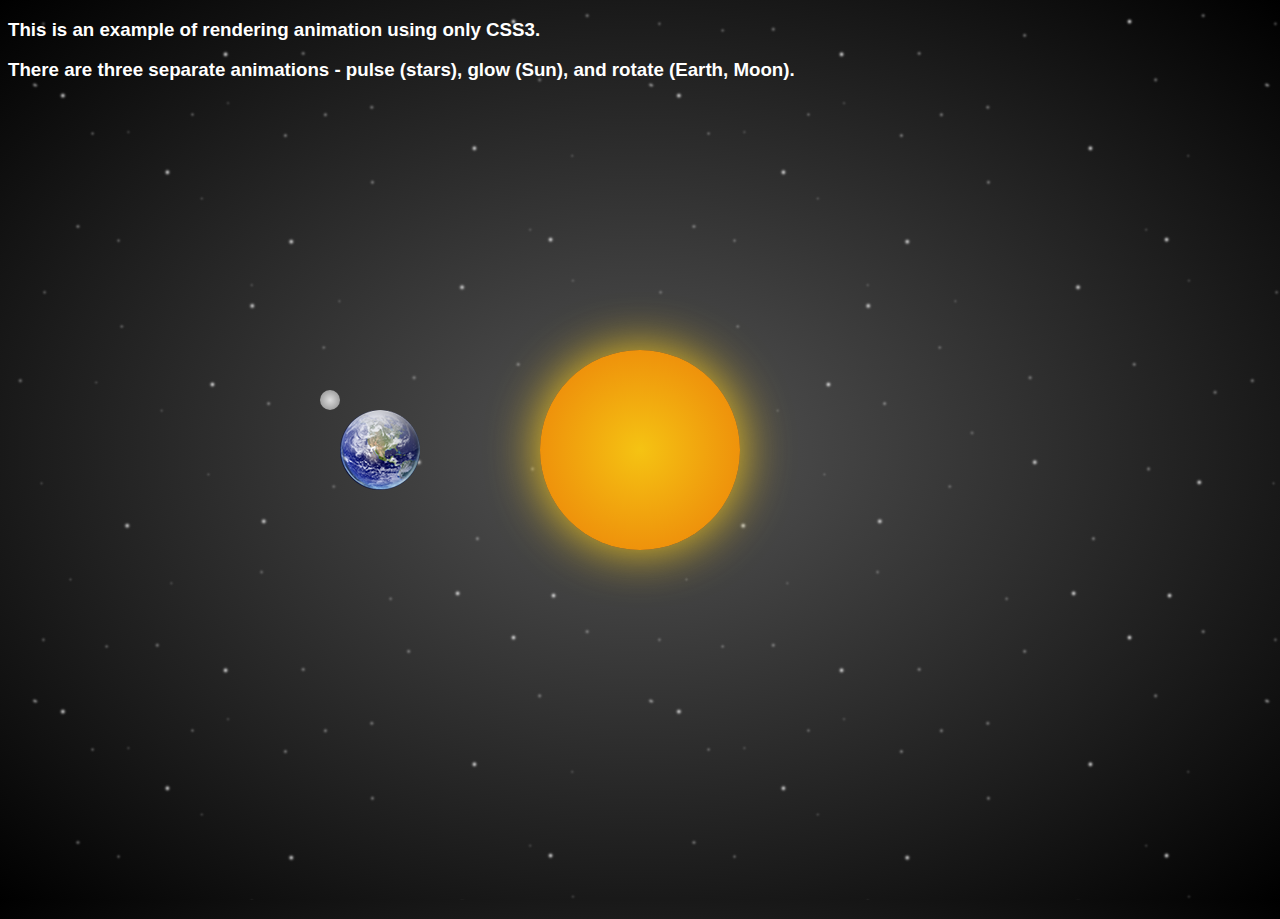
<file: css-orbit-animation/index.html>
<!DOCTYPE html>
<html>

    <head>
    
        <title>Orbit Animation Example</title>
        
        <!-- Normalize is not necessary for this example, but it's -->
        <!-- good practice to include it. -->
        <link rel="stylesheet" type="text/css" href="normalize.css">
        
        <!-- Custom CSS -->
        <link rel="stylesheet" type="text/css" href="style.css">
        
        <!--[if IE]>
        <script src="shiv/html5shiv.js"></script>
        <![endif]-->
        
        <meta charset="UTF-8">
        <meta name="description" content="An example of animations using CSS3.">
        <meta name="author" content="Adam Elders">
    
    </head>
    
    <body id="universe">
        
        <h3>This is an example of rendering animation using only CSS3.</h3>
        <h3>There are three separate animations - pulse (stars), glow (Sun), and rotate (Earth, Moon).</h3>
    
        <div id="stars"></div>
        
        <div id="sun"></div>
        
        <div id="earth-orbit">
            
            <img src="images/earth.png" alt="Earth" id="earth">
            
            <div id="moon-orbit">
                
                <div id="moon"></div>
                
            </div>
            
        </div>
    
    </body>

</html>
</file>
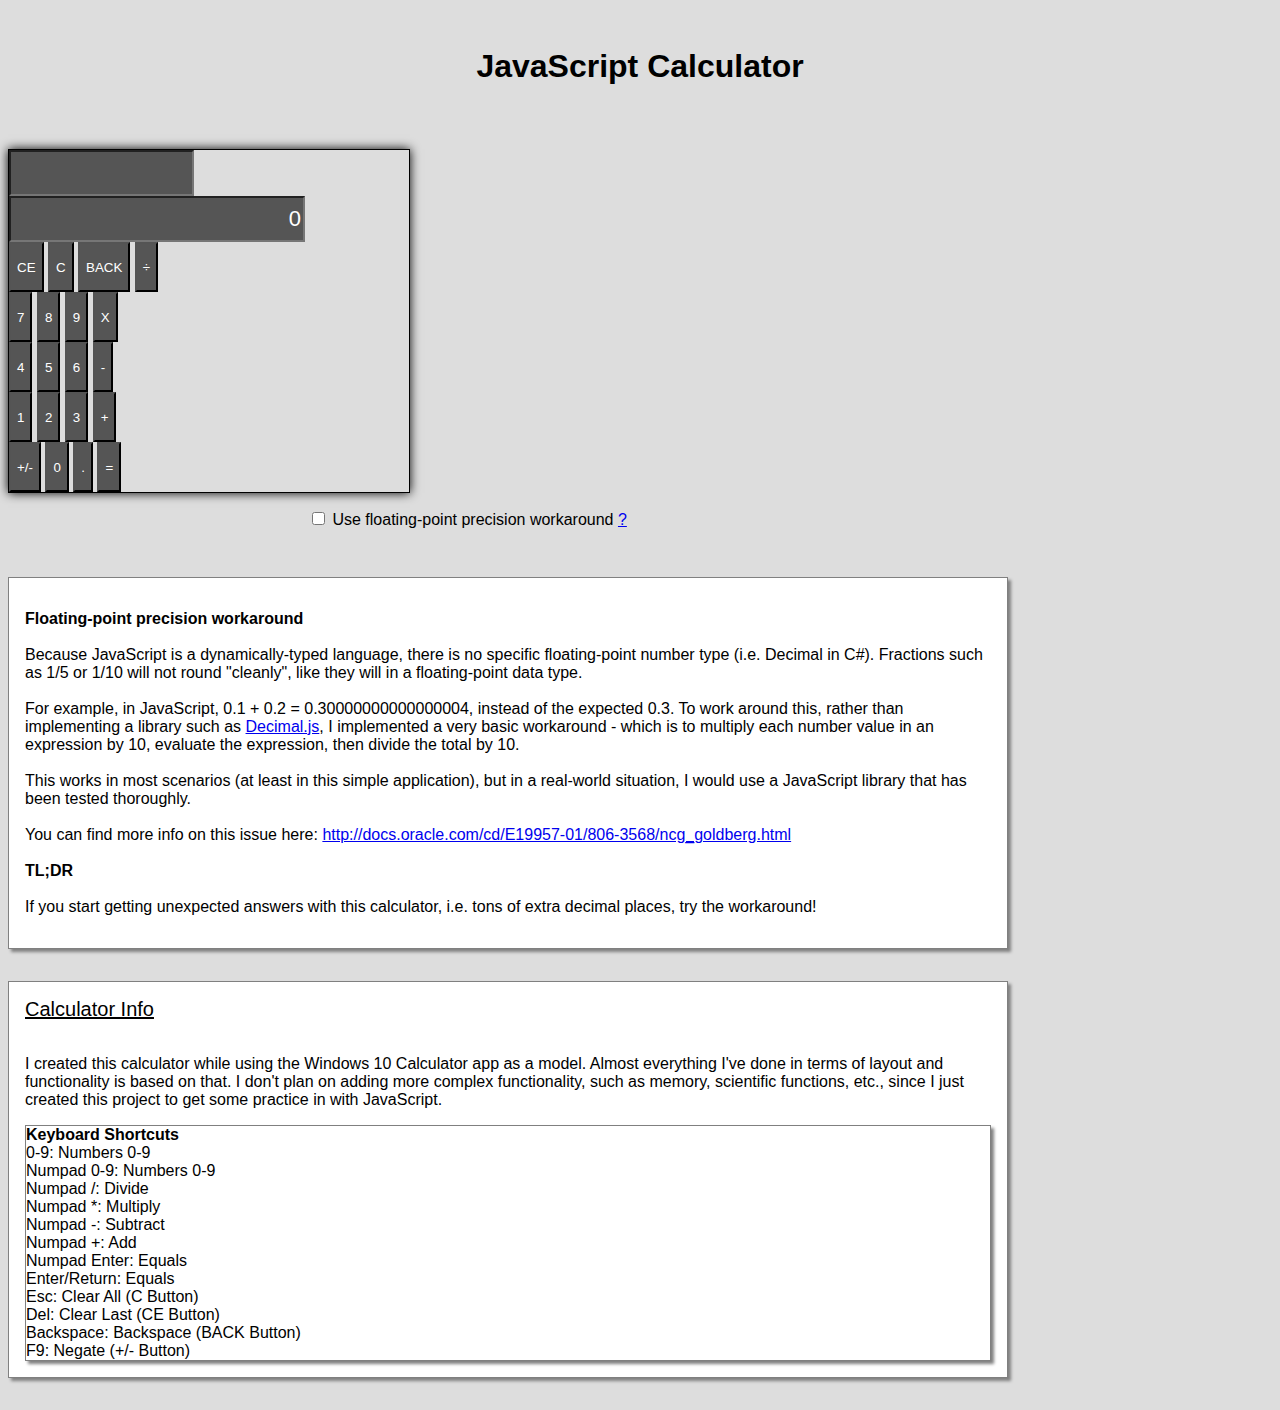
<file: javascript-calculator/index.html>
<!doctype html>
<html lang="en">
  <head>
    <!-- Required meta tags -->
    <meta charset="utf-8">
    <meta name="viewport" content="width=device-width, initial-scale=1, shrink-to-fit=no">

    <!-- Bootstrap CSS -->
    <link rel="stylesheet" href="https://maxcdn.bootstrapcdn.com/bootstrap/4.0.0-beta.3/css/bootstrap.min.css" integrity="sha384-Zug+QiDoJOrZ5t4lssLdxGhVrurbmBWopoEl+M6BdEfwnCJZtKxi1KgxUyJq13dy" crossorigin="anonymous">
    
    <!-- Custom CSS -->
    <link rel="stylesheet" href="css/style.css">

    <title>JavaScript Calculator</title>
  </head>
  <body>
    
    <h1>JavaScript Calculator</h1>
    
    <div class="container calcContainer">
      <div class="row">
        <input type="text" class="col-12" id="expressionText" readonly>
      </div>

      <div class="row">
        <input type="text" class="col-12" id="inputOutputText" value="0" readonly>
      </div>

      <div class="row">
        <input type="button" class="col-3 button" id="clearLastButton" value="CE">
        <input type="button" class="col-3 button" id="clearAllButton" value="C">
        <input type="button" class="col-3 button" id="backspaceButton" value="BACK">
        <input type="button" class="col-3 button" id="divideButton" value="&#247;">
      </div>

      <div class="row">
        <input type="button" class="col-3 button" id="sevenButton" value="7">
        <input type="button" class="col-3 button" id="eightButton" value="8">
        <input type="button" class="col-3 button" id="nineButton" value="9">
        <input type="button" class="col-3 button" id="multiplyButton" value="X">
      </div>
      
      <div class="row">
        <input type="button" class="col-3 button" id="fourButton" value="4">
        <input type="button" class="col-3 button" id="fiveButton" value="5">
        <input type="button" class="col-3 button" id="sixButton" value="6">
        <input type="button" class="col-3 button" id="subtractButton" value="-">
      </div>
      
      <div class="row">
        <input type="button" class="col-3 button" id="oneButton" value="1">
        <input type="button" class="col-3 button" id="twoButton" value="2">
        <input type="button" class="col-3 button" id="threeButton" value="3">
        <input type="button" class="col-3 button" id="addButton" value="+">
      </div>
      
      <div class="row">
        <input type="button" class="col-3 button" id="negateButton" value="+/-">
        <input type="button" class="col-3 button" id="zeroButton" value="0">
        <input type="button" class="col-3 button" id="decimalButton" value=".">
        <input type="button" class="col-3 button" id="equalsButton" value="=">
      </div>
    </div>
    
    <div class="container info">
      <div class="row form-check infoCheck">
        <input type="checkbox" class="col-1 form-check-input" name="workaround" id="workaround">
        <label class="col-10 form-check-label" for="workaround">Use floating-point precision workaround</label>
        
        <a class="col-1 float-right" data-toggle="collapse" href="#workaroundInfo">?</a>
      </div>
      
      <div class="row collapse" id="workaroundInfo">
        <p>
          <strong>Floating-point precision workaround</strong>
          <br><br>
          Because JavaScript is a dynamically-typed language, there is no specific
          floating-point number type (i.e. Decimal in C#). Fractions such as 1/5 or 1/10
          will not round "cleanly", like they will in a floating-point data type.
          <br><br>
          For example, in JavaScript, 0.1 + 0.2 = 0.30000000000000004, instead of the
          expected 0.3. To work around this, rather than implementing a library such as
          <a href="http://mikemcl.github.io/decimal.js/" target="_blank">Decimal.js</a>, I implemented
          a very basic workaround - which is to multiply each number value in an
          expression by 10, evaluate the expression, then divide the total by 10.
          <br><br>
          This works in most scenarios (at least in this simple application), but in a
          real-world situation, I would use a JavaScript library that has been tested thoroughly.
          <br><br>
          You can find more info on this issue here: <a href="http://docs.oracle.com/cd/E19957-01/806-3568/ncg_goldberg.html" target="_blank">http://docs.oracle.com/cd/E19957-01/806-3568/ncg_goldberg.html</a>
          <br><br>
          <strong>TL;DR</strong>
          <br><br>
          If you start getting unexpected answers with this calculator, i.e. tons of
          extra decimal places, try the workaround!
        </p>
      </div>
      
      <div class="row infoLegend">
        <span class="col-12 infoTitle">
          Calculator Info
        </span>
        <br><br>
        
        <p>
          I created this calculator while using the Windows 10 Calculator app as a model.
          Almost everything I've done in terms of layout and functionality is based on that.
          I don't plan on adding more complex functionality, such as memory, scientific functions,
          etc., since I just created this project to get some practice in with JavaScript.
        </p>
        <p class="col-5 shortcuts">
          <strong>Keyboard Shortcuts</strong>
          <br>
          0-9: <span class="float-right">Numbers 0-9</span><br>
          Numpad 0-9: <span class="float-right">Numbers 0-9</span><br>
          Numpad /: <span class="float-right">Divide</span><br>
          Numpad *: <span class="float-right">Multiply</span><br>
          Numpad -: <span class="float-right">Subtract</span><br>
          Numpad +: <span class="float-right">Add</span><br>
          Numpad Enter: <span class="float-right">Equals</span><br>
          Enter/Return: <span class="float-right">Equals</span><br>
          Esc: <span class="float-right">Clear All (C Button)</span><br>
          Del: <span class="float-right">Clear Last (CE Button)</span><br>
          Backspace: <span class="float-right">Backspace (BACK Button)</span><br>
          F9: <span class="float-right">Negate (+/- Button)</span><br>
        </p>
      </div>
    </div>

    <!-- Optional JavaScript -->
    <!-- jQuery first, then Popper.js, then Bootstrap JS -->
    <script src="https://code.jquery.com/jquery-3.2.1.slim.min.js" integrity="sha384-KJ3o2DKtIkvYIK3UENzmM7KCkRr/rE9/Qpg6aAZGJwFDMVNA/GpGFF93hXpG5KkN" crossorigin="anonymous"></script>
    <script src="https://cdnjs.cloudflare.com/ajax/libs/popper.js/1.12.9/umd/popper.min.js" integrity="sha384-ApNbgh9B+Y1QKtv3Rn7W3mgPxhU9K/ScQsAP7hUibX39j7fakFPskvXusvfa0b4Q" crossorigin="anonymous"></script>
    <script src="https://maxcdn.bootstrapcdn.com/bootstrap/4.0.0-beta.3/js/bootstrap.min.js" integrity="sha384-a5N7Y/aK3qNeh15eJKGWxsqtnX/wWdSZSKp+81YjTmS15nvnvxKHuzaWwXHDli+4" crossorigin="anonymous"></script>
    
    <!-- Custom JS -->
    <script src="js/calculator.js"></script>
  </body>
</html>
</file>
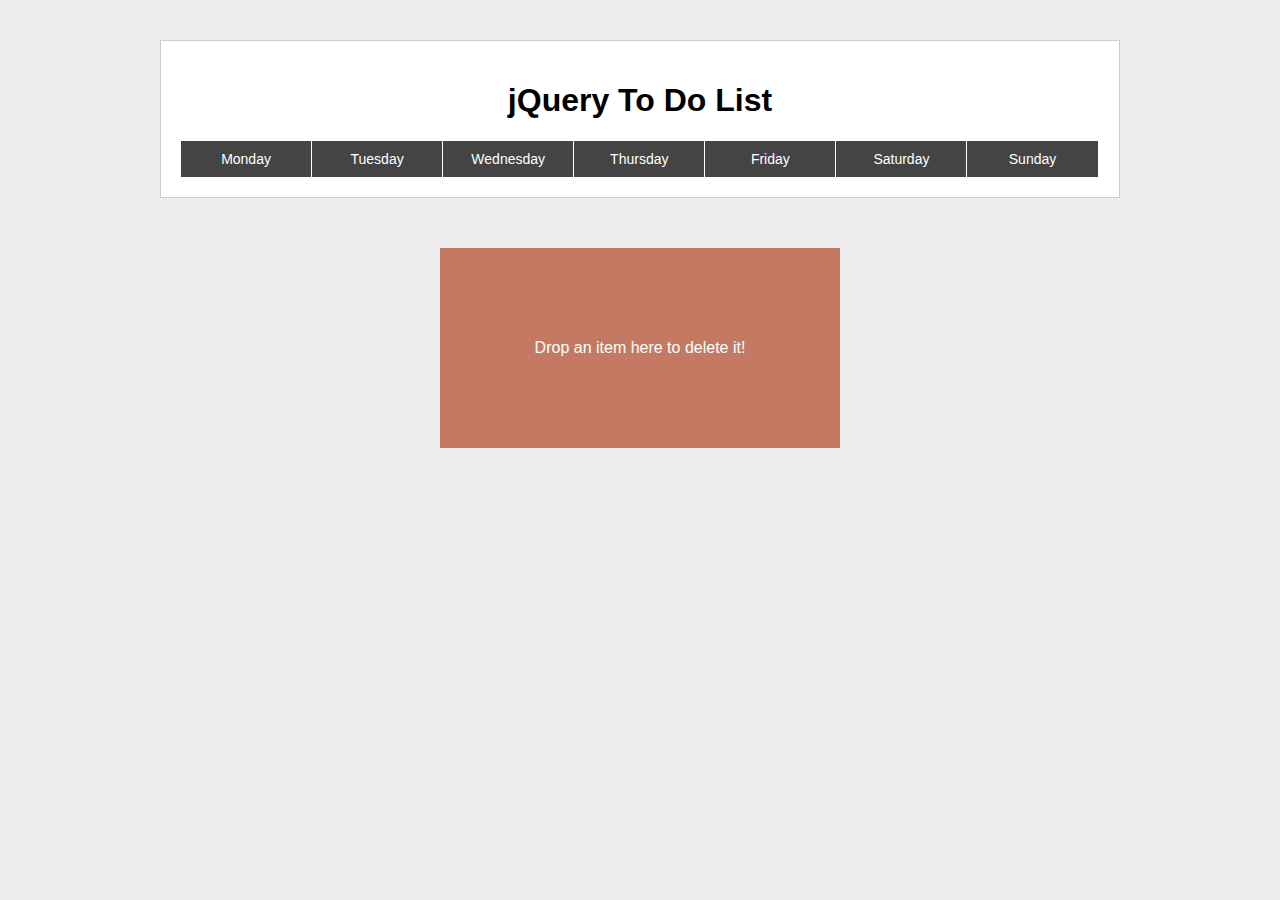
<file: jquery-todo-list/index.html>
<!doctype html>
<html lang="en">

  <head>
    
    <meta charset="utf-8">
    <meta name="description" content="An example web application utilizing jQuery to manage a daily to-do list.">
    <meta name="author" content="Adam Elders">
    
    <title>jQuery To Do List</title>
    
    <!-- Normalize CSS, Custom CSS -->
    <link href="css/normalize.css" rel="stylesheet">
    <link href="css/styles.css" rel="stylesheet">
    
    <!-- jQuery UI CSS -->
    <link href="js/jquery-ui-1.12.1/jquery-ui.min.css" rel="stylesheet">    
  </head>
    
  <body>
    
    <div class="container" id="todoListWrapper">
      <h1>jQuery To Do List</h1>
      
      <div id="todoList">
        
        <ul>
          <li class="listTitle">Monday</li>
          <li class="addItem"><input type="text" placeholder="add new item..."></li>
        </ul>
        <ul>
          <li class="listTitle">Tuesday</li>
          <li class="addItem"><input type="text" placeholder="add new item..."></li>
        </ul>
        <ul>
          <li class="listTitle">Wednesday</li>
          <li class="addItem"><input type="text" placeholder="add new item..."></li>
        </ul>
        <ul>
          <li class="listTitle">Thursday</li>
          <li class="addItem"><input type="text" placeholder="add new item..."></li>
        </ul>
        <ul>
          <li class="listTitle">Friday</li>
          <li class="addItem"><input type="text" placeholder="add new item..."></li>
        </ul>
        <ul>
          <li class="listTitle">Saturday</li>
          <li class="addItem"><input type="text" placeholder="add new item..."></li>
        </ul>
        <ul>
          <li class="listTitle">Sunday</li>
          <li class="addItem"><input type="text" placeholder="add new item..."></li>
        </ul>
        
      </div>
      
    </div>
    
    <div id="trash">Drop an item here to delete it!</div>
    
    <!-- jQuery CDN -->
    <script src="//code.jquery.com/jquery-3.2.1.min.js"></script>
    
    <!-- Fall back to local jQuery if CDN fails to load -->
    <script>window.jQuery || document.write('<script src="js/jquery-3.2.1.js"><\/script>');</script>
    
    <!-- jQuery UI -->
    <script src="js/jquery-ui-1.12.1/jquery-ui.min.js"></script>
    
    <!-- Custom JS -->
    <script src="js/script.js"></script>
  </body>
  
</html>
</file>
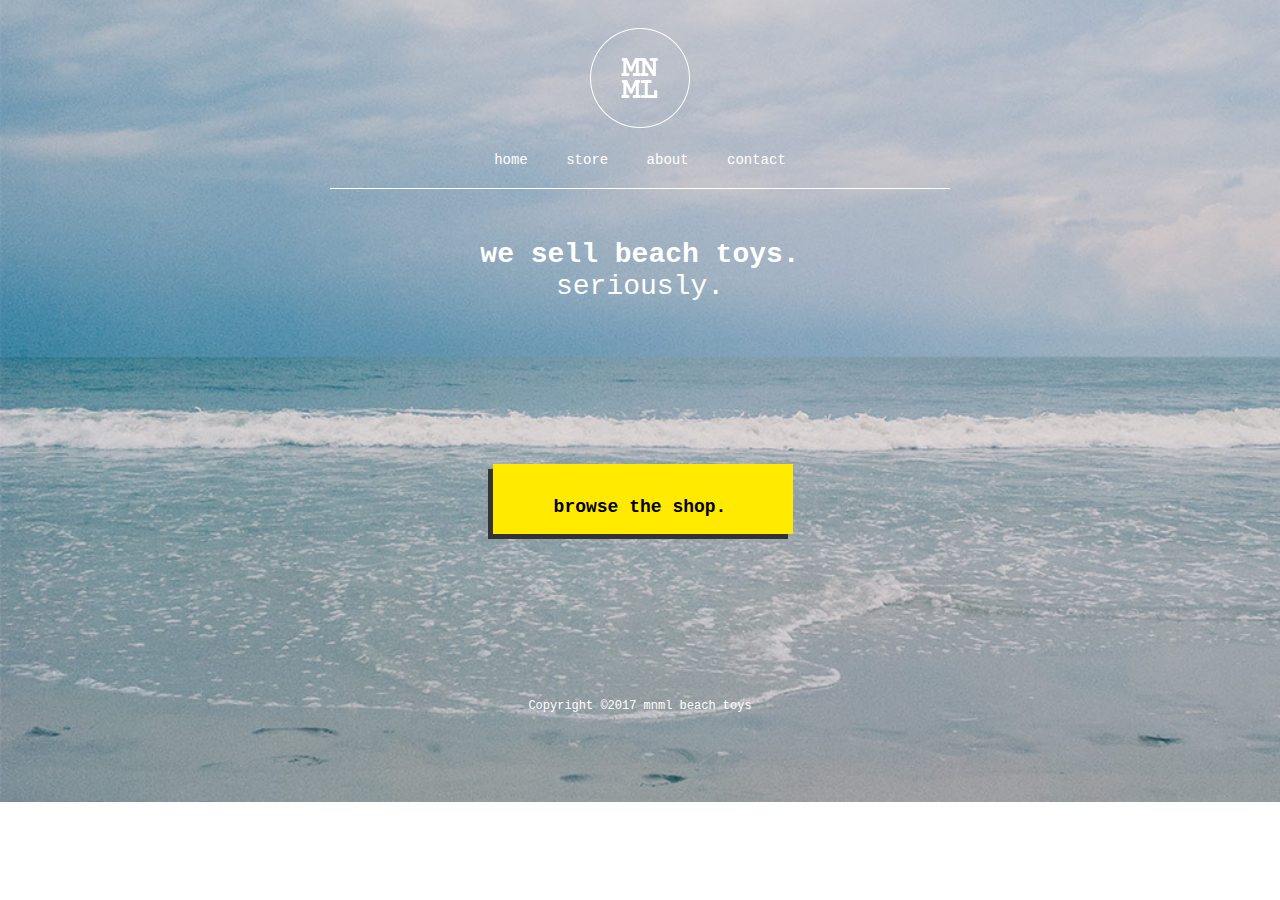
<file: mnml-website/index.html>
<!DOCTYPE html>
<html>
    <head>
        <title>mnml beach toys</title>

        <!-- Normalize.css -->
        <link rel="stylesheet" type="text/css" href="normalize.css">

        <!-- Custom CSS -->
        <link rel="stylesheet" type="text/css" href="style.css">

		<meta charset="UTF-8">
        <meta name="description" content="A minimal weebsite about fictional beach toys.">
		<meta name="author" content="Adam Elders">

        <!--[if IE]>
        <script src="shiv/html5shiv.js"></script>
        <![endif]-->
    </head>
    
    <body>
        <div id="container">
            <header>
                <a href="index.html">
                    <img src="img/logo.png" alt="MNML Logo">
                </a>
                <nav>
                    <ul>
                        <li><a href="#">HOME</a></li>
                        <li><a href="#">STORE</a></li>
                        <li><a href="#">ABOUT</a></li>
                        <li><a href="#">CONTACT</a></li>
                    </ul>
                </nav>
            </header>

            <section id="tagline">
                <h1>we sell beach toys. <em>seriously.</em></h1>
                <a href="#" class="button">browse the shop.</a>
            </section>

            <footer>
                <p>Copyright &copy;2017 mnml beach toys</p>
            </footer>
        </div>
    </body>

</html>
</file>
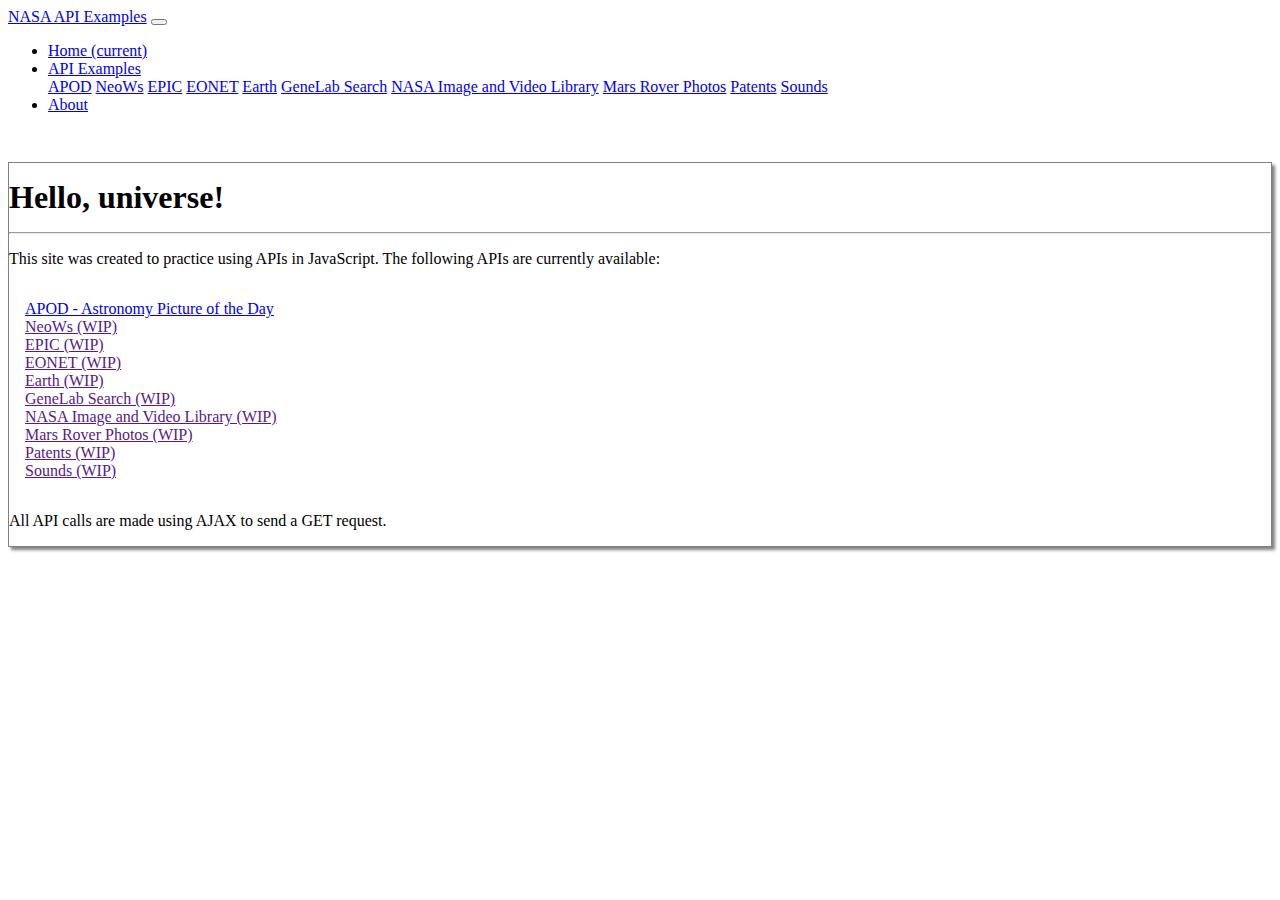
<file: nasa-api/index.html>
<!doctype html>
<html lang="en">
  <head>
    <!-- Required meta tags -->
    <meta charset="utf-8">
    <meta name="viewport" content="width=device-width, initial-scale=1, shrink-to-fit=no">

    <!-- Bootstrap CSS -->
    <link rel="stylesheet" href="https://maxcdn.bootstrapcdn.com/bootstrap/4.0.0-beta.3/css/bootstrap.min.css" integrity="sha384-Zug+QiDoJOrZ5t4lssLdxGhVrurbmBWopoEl+M6BdEfwnCJZtKxi1KgxUyJq13dy" crossorigin="anonymous">
    
    <!-- Custom CSS -->
    <link rel="stylesheet" href="css/style.css">
    
    <title>NASA API Examples</title>
  </head>
  <body>
    
    <nav class="navbar navbar-expand-lg navbar-dark bg-dark">
      <a class="navbar-brand" href="#">NASA API Examples</a>
      
      <button class="navbar-toggler" type="button" data-toggle="collapse" data-target="#navbarSupportedContent" aria-controls="navbarSupportedContent" aria-expanded="false" aria-label="Toggle navigation">
        <span class="navbar-toggler-icon"></span>
      </button>
      
      <div class="collapse navbar-collapse" id="navbarSupportedContent">
        <ul class="navbar-nav mr-auto">
          
          <li class="nav-item active">
            <a class="nav-link" href="#">Home <span class="sr-only">(current)</span></a>
          </li>
          
          <li class="nav-item dropdown">
            <a class="nav-link dropdown-toggle" href="#" id="navbarDropdown" role="button" data-toggle="dropdown" aria-haspopup="true" aria-expanded="false">
              API Examples
            </a>
            <div class="dropdown-menu" aria-labelledby="navbarDropdown">
              <a class="dropdown-item" href="api/apod.html">APOD</a>
              <a class="dropdown-item" href="#">NeoWs</a>
              <a class="dropdown-item" href="#">EPIC</a>
              <a class="dropdown-item" href="#">EONET</a>
              <a class="dropdown-item" href="#">Earth</a>
              <a class="dropdown-item" href="#">GeneLab Search</a>
              <a class="dropdown-item" href="#">NASA Image and Video Library</a>
              <a class="dropdown-item" href="#">Mars Rover Photos</a>
              <a class="dropdown-item" href="#">Patents</a>
              <a class="dropdown-item" href="#">Sounds</a>
            </div>
          </li>
          
          <li class="nav-item">
            <a class="nav-link" href="#">About</a>
          </li>
        </ul>
      </div>
    </nav>
    
    <div class="container mainContainer">
      <div class="row">
        <div class="col-12">
        
          <h1 id="helloTitle"></h1>
          
          <hr>
          <p>
            This site was created to practice using APIs in JavaScript.
            The following APIs are currently available:
          </p>
          
          <div class="links">
            <a href="api/apod.html">APOD - Astronomy Picture of the Day</a><br>
            <a href="">NeoWs (WIP)</a><br>
            <a href="">EPIC (WIP)</a><br>
            <a href="">EONET (WIP)</a><br>
            <a href="">Earth (WIP)</a><br>
            <a href="">GeneLab Search (WIP)</a><br>
            <a href="">NASA Image and Video Library (WIP)</a><br>
            <a href="">Mars Rover Photos (WIP)</a><br>
            <a href="">Patents (WIP)</a><br>
            <a href="">Sounds  (WIP)</a><br>
          </div>
          
          <p>
            All API calls are made using AJAX to send a GET request.
          </p>
        
        </div>
      </div>
    </div>

    <!-- Optional JavaScript -->
    <script src="js/main.js"></script>
    
    <!-- jQuery first, then Popper.js, then Bootstrap JS -->
    <script src="https://code.jquery.com/jquery-3.2.1.slim.min.js" integrity="sha384-KJ3o2DKtIkvYIK3UENzmM7KCkRr/rE9/Qpg6aAZGJwFDMVNA/GpGFF93hXpG5KkN" crossorigin="anonymous"></script>
    <script src="https://cdnjs.cloudflare.com/ajax/libs/popper.js/1.12.9/umd/popper.min.js" integrity="sha384-ApNbgh9B+Y1QKtv3Rn7W3mgPxhU9K/ScQsAP7hUibX39j7fakFPskvXusvfa0b4Q" crossorigin="anonymous"></script>
    <script src="https://maxcdn.bootstrapcdn.com/bootstrap/4.0.0-beta.3/js/bootstrap.min.js" integrity="sha384-a5N7Y/aK3qNeh15eJKGWxsqtnX/wWdSZSKp+81YjTmS15nvnvxKHuzaWwXHDli+4" crossorigin="anonymous"></script>
  </body>
</html>
</file>
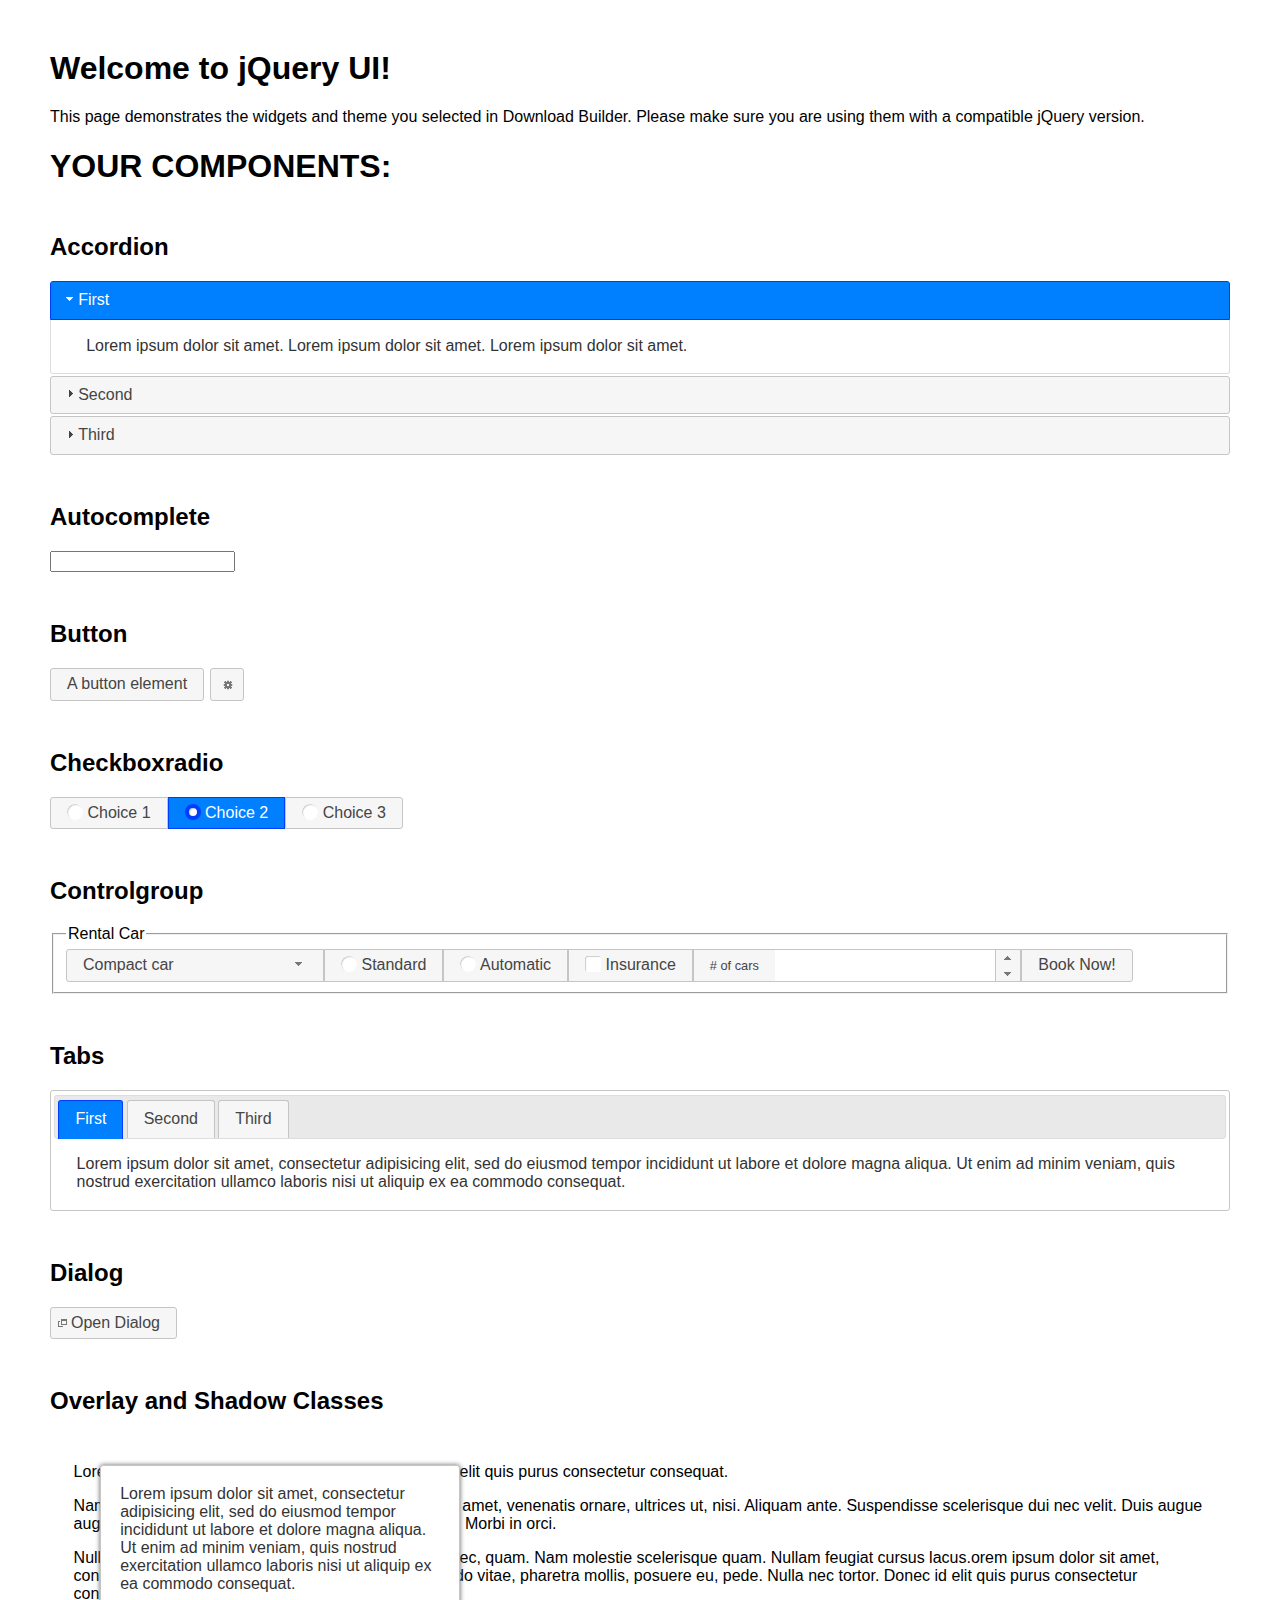
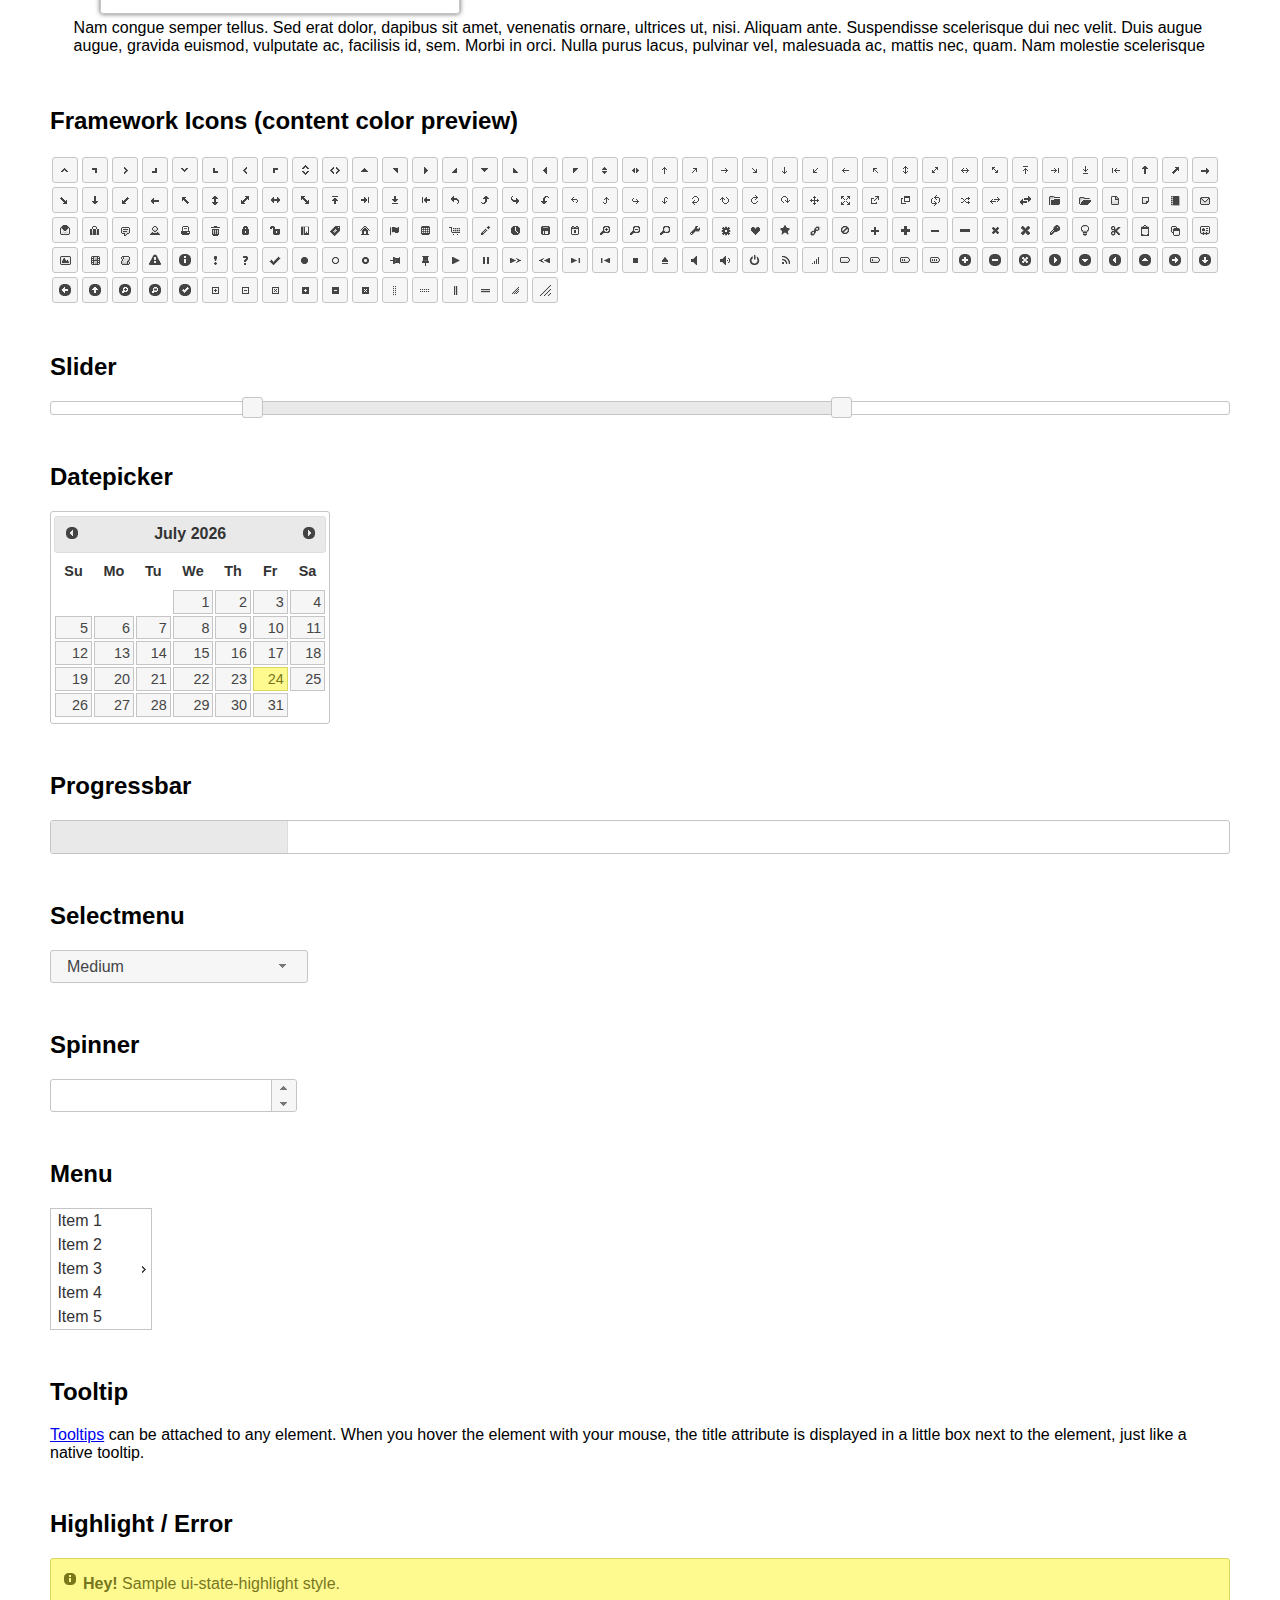
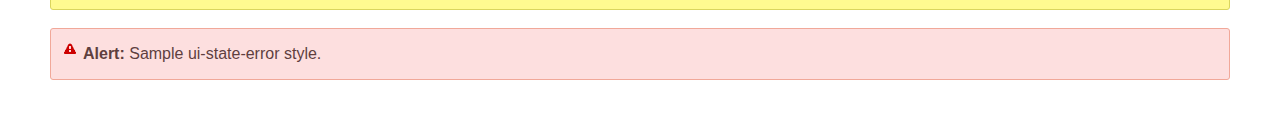
<file: jquery-todo-list/js/jquery-ui-1.12.1/index.html>
<!doctype html>
<html lang="us">
<head>
	<meta charset="utf-8">
	<title>jQuery UI Example Page</title>
	<link href="jquery-ui.css" rel="stylesheet">
	<style>
	body{
		font-family: "Trebuchet MS", sans-serif;
		margin: 50px;
	}
	.demoHeaders {
		margin-top: 2em;
	}
	#dialog-link {
		padding: .4em 1em .4em 20px;
		text-decoration: none;
		position: relative;
	}
	#dialog-link span.ui-icon {
		margin: 0 5px 0 0;
		position: absolute;
		left: .2em;
		top: 50%;
		margin-top: -8px;
	}
	#icons {
		margin: 0;
		padding: 0;
	}
	#icons li {
		margin: 2px;
		position: relative;
		padding: 4px 0;
		cursor: pointer;
		float: left;
		list-style: none;
	}
	#icons span.ui-icon {
		float: left;
		margin: 0 4px;
	}
	.fakewindowcontain .ui-widget-overlay {
		position: absolute;
	}
	select {
		width: 200px;
	}
	</style>
</head>
<body>

<h1>Welcome to jQuery UI!</h1>

<div class="ui-widget">
	<p>This page demonstrates the widgets and theme you selected in Download Builder. Please make sure you are using them with a compatible jQuery version.</p>
</div>

<h1>YOUR COMPONENTS:</h1>


<!-- Accordion -->
<h2 class="demoHeaders">Accordion</h2>
<div id="accordion">
	<h3>First</h3>
	<div>Lorem ipsum dolor sit amet. Lorem ipsum dolor sit amet. Lorem ipsum dolor sit amet.</div>
	<h3>Second</h3>
	<div>Phasellus mattis tincidunt nibh.</div>
	<h3>Third</h3>
	<div>Nam dui erat, auctor a, dignissim quis.</div>
</div>



<!-- Autocomplete -->
<h2 class="demoHeaders">Autocomplete</h2>
<div>
	<input id="autocomplete" title="type &quot;a&quot;">
</div>



<!-- Button -->
<h2 class="demoHeaders">Button</h2>
<button id="button">A button element</button>
<button id="button-icon">An icon-only button</button>



<!-- Checkboxradio -->
<h2 class="demoHeaders">Checkboxradio</h2>
<form style="margin-top: 1em;">
	<div id="radioset">
		<input type="radio" id="radio1" name="radio"><label for="radio1">Choice 1</label>
		<input type="radio" id="radio2" name="radio" checked="checked"><label for="radio2">Choice 2</label>
		<input type="radio" id="radio3" name="radio"><label for="radio3">Choice 3</label>
	</div>
</form>



<!-- Controlgroup -->
<h2 class="demoHeaders">Controlgroup</h2>
<fieldset>
	<legend>Rental Car</legend>
	<div id="controlgroup">
		<select id="car-type">
			<option>Compact car</option>
			<option>Midsize car</option>
			<option>Full size car</option>
			<option>SUV</option>
			<option>Luxury</option>
			<option>Truck</option>
			<option>Van</option>
		</select>
		<label for="transmission-standard">Standard</label>
		<input type="radio" name="transmission" id="transmission-standard">
		<label for="transmission-automatic">Automatic</label>
		<input type="radio" name="transmission" id="transmission-automatic">
		<label for="insurance">Insurance</label>
		<input type="checkbox" name="insurance" id="insurance">
		<label for="horizontal-spinner" class="ui-controlgroup-label"># of cars</label>
		<input id="horizontal-spinner" class="ui-spinner-input">
		<button>Book Now!</button>
	</div>
</fieldset>



<!-- Tabs -->
<h2 class="demoHeaders">Tabs</h2>
<div id="tabs">
	<ul>
		<li><a href="#tabs-1">First</a></li>
		<li><a href="#tabs-2">Second</a></li>
		<li><a href="#tabs-3">Third</a></li>
	</ul>
	<div id="tabs-1">Lorem ipsum dolor sit amet, consectetur adipisicing elit, sed do eiusmod tempor incididunt ut labore et dolore magna aliqua. Ut enim ad minim veniam, quis nostrud exercitation ullamco laboris nisi ut aliquip ex ea commodo consequat.</div>
	<div id="tabs-2">Phasellus mattis tincidunt nibh. Cras orci urna, blandit id, pretium vel, aliquet ornare, felis. Maecenas scelerisque sem non nisl. Fusce sed lorem in enim dictum bibendum.</div>
	<div id="tabs-3">Nam dui erat, auctor a, dignissim quis, sollicitudin eu, felis. Pellentesque nisi urna, interdum eget, sagittis et, consequat vestibulum, lacus. Mauris porttitor ullamcorper augue.</div>
</div>



<h2 class="demoHeaders">Dialog</h2>
<p>
	<button id="dialog-link" class="ui-button ui-corner-all ui-widget">
		<span class="ui-icon ui-icon-newwin"></span>Open Dialog
	</button>
</p>

<h2 class="demoHeaders">Overlay and Shadow Classes</h2>
<div style="position: relative; width: 96%; height: 200px; padding:1% 2%; overflow:hidden;" class="fakewindowcontain">
	<p>Lorem ipsum dolor sit amet,  Nulla nec tortor. Donec id elit quis purus consectetur consequat. </p><p>Nam congue semper tellus. Sed erat dolor, dapibus sit amet, venenatis ornare, ultrices ut, nisi. Aliquam ante. Suspendisse scelerisque dui nec velit. Duis augue augue, gravida euismod, vulputate ac, facilisis id, sem. Morbi in orci. </p><p>Nulla purus lacus, pulvinar vel, malesuada ac, mattis nec, quam. Nam molestie scelerisque quam. Nullam feugiat cursus lacus.orem ipsum dolor sit amet, consectetur adipiscing elit. Donec libero risus, commodo vitae, pharetra mollis, posuere eu, pede. Nulla nec tortor. Donec id elit quis purus consectetur consequat. </p><p>Nam congue semper tellus. Sed erat dolor, dapibus sit amet, venenatis ornare, ultrices ut, nisi. Aliquam ante. Suspendisse scelerisque dui nec velit. Duis augue augue, gravida euismod, vulputate ac, facilisis id, sem. Morbi in orci. Nulla purus lacus, pulvinar vel, malesuada ac, mattis nec, quam. Nam molestie scelerisque quam. </p><p>Nullam feugiat cursus lacus.orem ipsum dolor sit amet, consectetur adipiscing elit. Donec libero risus, commodo vitae, pharetra mollis, posuere eu, pede. Nulla nec tortor. Donec id elit quis purus consectetur consequat. Nam congue semper tellus. Sed erat dolor, dapibus sit amet, venenatis ornare, ultrices ut, nisi. Aliquam ante. </p><p>Suspendisse scelerisque dui nec velit. Duis augue augue, gravida euismod, vulputate ac, facilisis id, sem. Morbi in orci. Nulla purus lacus, pulvinar vel, malesuada ac, mattis nec, quam. Nam molestie scelerisque quam. Nullam feugiat cursus lacus.orem ipsum dolor sit amet, consectetur adipiscing elit. Donec libero risus, commodo vitae, pharetra mollis, posuere eu, pede. Nulla nec tortor. Donec id elit quis purus consectetur consequat. Nam congue semper tellus. Sed erat dolor, dapibus sit amet, venenatis ornare, ultrices ut, nisi. </p>

	<!-- ui-dialog -->
	<div class="ui-widget-overlay ui-front"></div>
	<div style="position: absolute; width: 320px; left: 50px; top: 30px; padding: 1.2em" class="ui-widget ui-front ui-widget-content ui-corner-all ui-widget-shadow">
		Lorem ipsum dolor sit amet, consectetur adipisicing elit, sed do eiusmod tempor incididunt ut labore et dolore magna aliqua. Ut enim ad minim veniam, quis nostrud exercitation ullamco laboris nisi ut aliquip ex ea commodo consequat.
	</div>

</div>

<!-- ui-dialog -->
<div id="dialog" title="Dialog Title">
	<p>Lorem ipsum dolor sit amet, consectetur adipisicing elit, sed do eiusmod tempor incididunt ut labore et dolore magna aliqua. Ut enim ad minim veniam, quis nostrud exercitation ullamco laboris nisi ut aliquip ex ea commodo consequat.</p>
</div>



<h2 class="demoHeaders">Framework Icons (content color preview)</h2>
<ul id="icons" class="ui-widget ui-helper-clearfix">
	<li class="ui-state-default ui-corner-all" title=".ui-icon-caret-1-n"><span class="ui-icon ui-icon-caret-1-n"></span></li>
	<li class="ui-state-default ui-corner-all" title=".ui-icon-caret-1-ne"><span class="ui-icon ui-icon-caret-1-ne"></span></li>
	<li class="ui-state-default ui-corner-all" title=".ui-icon-caret-1-e"><span class="ui-icon ui-icon-caret-1-e"></span></li>
	<li class="ui-state-default ui-corner-all" title=".ui-icon-caret-1-se"><span class="ui-icon ui-icon-caret-1-se"></span></li>
	<li class="ui-state-default ui-corner-all" title=".ui-icon-caret-1-s"><span class="ui-icon ui-icon-caret-1-s"></span></li>
	<li class="ui-state-default ui-corner-all" title=".ui-icon-caret-1-sw"><span class="ui-icon ui-icon-caret-1-sw"></span></li>
	<li class="ui-state-default ui-corner-all" title=".ui-icon-caret-1-w"><span class="ui-icon ui-icon-caret-1-w"></span></li>
	<li class="ui-state-default ui-corner-all" title=".ui-icon-caret-1-nw"><span class="ui-icon ui-icon-caret-1-nw"></span></li>
	<li class="ui-state-default ui-corner-all" title=".ui-icon-caret-2-n-s"><span class="ui-icon ui-icon-caret-2-n-s"></span></li>
	<li class="ui-state-default ui-corner-all" title=".ui-icon-caret-2-e-w"><span class="ui-icon ui-icon-caret-2-e-w"></span></li>
	<li class="ui-state-default ui-corner-all" title=".ui-icon-triangle-1-n"><span class="ui-icon ui-icon-triangle-1-n"></span></li>
	<li class="ui-state-default ui-corner-all" title=".ui-icon-triangle-1-ne"><span class="ui-icon ui-icon-triangle-1-ne"></span></li>
	<li class="ui-state-default ui-corner-all" title=".ui-icon-triangle-1-e"><span class="ui-icon ui-icon-triangle-1-e"></span></li>
	<li class="ui-state-default ui-corner-all" title=".ui-icon-triangle-1-se"><span class="ui-icon ui-icon-triangle-1-se"></span></li>
	<li class="ui-state-default ui-corner-all" title=".ui-icon-triangle-1-s"><span class="ui-icon ui-icon-triangle-1-s"></span></li>
	<li class="ui-state-default ui-corner-all" title=".ui-icon-triangle-1-sw"><span class="ui-icon ui-icon-triangle-1-sw"></span></li>
	<li class="ui-state-default ui-corner-all" title=".ui-icon-triangle-1-w"><span class="ui-icon ui-icon-triangle-1-w"></span></li>
	<li class="ui-state-default ui-corner-all" title=".ui-icon-triangle-1-nw"><span class="ui-icon ui-icon-triangle-1-nw"></span></li>
	<li class="ui-state-default ui-corner-all" title=".ui-icon-triangle-2-n-s"><span class="ui-icon ui-icon-triangle-2-n-s"></span></li>
	<li class="ui-state-default ui-corner-all" title=".ui-icon-triangle-2-e-w"><span class="ui-icon ui-icon-triangle-2-e-w"></span></li>
	<li class="ui-state-default ui-corner-all" title=".ui-icon-arrow-1-n"><span class="ui-icon ui-icon-arrow-1-n"></span></li>
	<li class="ui-state-default ui-corner-all" title=".ui-icon-arrow-1-ne"><span class="ui-icon ui-icon-arrow-1-ne"></span></li>
	<li class="ui-state-default ui-corner-all" title=".ui-icon-arrow-1-e"><span class="ui-icon ui-icon-arrow-1-e"></span></li>
	<li class="ui-state-default ui-corner-all" title=".ui-icon-arrow-1-se"><span class="ui-icon ui-icon-arrow-1-se"></span></li>
	<li class="ui-state-default ui-corner-all" title=".ui-icon-arrow-1-s"><span class="ui-icon ui-icon-arrow-1-s"></span></li>
	<li class="ui-state-default ui-corner-all" title=".ui-icon-arrow-1-sw"><span class="ui-icon ui-icon-arrow-1-sw"></span></li>
	<li class="ui-state-default ui-corner-all" title=".ui-icon-arrow-1-w"><span class="ui-icon ui-icon-arrow-1-w"></span></li>
	<li class="ui-state-default ui-corner-all" title=".ui-icon-arrow-1-nw"><span class="ui-icon ui-icon-arrow-1-nw"></span></li>
	<li class="ui-state-default ui-corner-all" title=".ui-icon-arrow-2-n-s"><span class="ui-icon ui-icon-arrow-2-n-s"></span></li>
	<li class="ui-state-default ui-corner-all" title=".ui-icon-arrow-2-ne-sw"><span class="ui-icon ui-icon-arrow-2-ne-sw"></span></li>
	<li class="ui-state-default ui-corner-all" title=".ui-icon-arrow-2-e-w"><span class="ui-icon ui-icon-arrow-2-e-w"></span></li>
	<li class="ui-state-default ui-corner-all" title=".ui-icon-arrow-2-se-nw"><span class="ui-icon ui-icon-arrow-2-se-nw"></span></li>
	<li class="ui-state-default ui-corner-all" title=".ui-icon-arrowstop-1-n"><span class="ui-icon ui-icon-arrowstop-1-n"></span></li>
	<li class="ui-state-default ui-corner-all" title=".ui-icon-arrowstop-1-e"><span class="ui-icon ui-icon-arrowstop-1-e"></span></li>
	<li class="ui-state-default ui-corner-all" title=".ui-icon-arrowstop-1-s"><span class="ui-icon ui-icon-arrowstop-1-s"></span></li>
	<li class="ui-state-default ui-corner-all" title=".ui-icon-arrowstop-1-w"><span class="ui-icon ui-icon-arrowstop-1-w"></span></li>
	<li class="ui-state-default ui-corner-all" title=".ui-icon-arrowthick-1-n"><span class="ui-icon ui-icon-arrowthick-1-n"></span></li>
	<li class="ui-state-default ui-corner-all" title=".ui-icon-arrowthick-1-ne"><span class="ui-icon ui-icon-arrowthick-1-ne"></span></li>
	<li class="ui-state-default ui-corner-all" title=".ui-icon-arrowthick-1-e"><span class="ui-icon ui-icon-arrowthick-1-e"></span></li>
	<li class="ui-state-default ui-corner-all" title=".ui-icon-arrowthick-1-se"><span class="ui-icon ui-icon-arrowthick-1-se"></span></li>
	<li class="ui-state-default ui-corner-all" title=".ui-icon-arrowthick-1-s"><span class="ui-icon ui-icon-arrowthick-1-s"></span></li>
	<li class="ui-state-default ui-corner-all" title=".ui-icon-arrowthick-1-sw"><span class="ui-icon ui-icon-arrowthick-1-sw"></span></li>
	<li class="ui-state-default ui-corner-all" title=".ui-icon-arrowthick-1-w"><span class="ui-icon ui-icon-arrowthick-1-w"></span></li>
	<li class="ui-state-default ui-corner-all" title=".ui-icon-arrowthick-1-nw"><span class="ui-icon ui-icon-arrowthick-1-nw"></span></li>
	<li class="ui-state-default ui-corner-all" title=".ui-icon-arrowthick-2-n-s"><span class="ui-icon ui-icon-arrowthick-2-n-s"></span></li>
	<li class="ui-state-default ui-corner-all" title=".ui-icon-arrowthick-2-ne-sw"><span class="ui-icon ui-icon-arrowthick-2-ne-sw"></span></li>
	<li class="ui-state-default ui-corner-all" title=".ui-icon-arrowthick-2-e-w"><span class="ui-icon ui-icon-arrowthick-2-e-w"></span></li>
	<li class="ui-state-default ui-corner-all" title=".ui-icon-arrowthick-2-se-nw"><span class="ui-icon ui-icon-arrowthick-2-se-nw"></span></li>
	<li class="ui-state-default ui-corner-all" title=".ui-icon-arrowthickstop-1-n"><span class="ui-icon ui-icon-arrowthickstop-1-n"></span></li>
	<li class="ui-state-default ui-corner-all" title=".ui-icon-arrowthickstop-1-e"><span class="ui-icon ui-icon-arrowthickstop-1-e"></span></li>
	<li class="ui-state-default ui-corner-all" title=".ui-icon-arrowthickstop-1-s"><span class="ui-icon ui-icon-arrowthickstop-1-s"></span></li>
	<li class="ui-state-default ui-corner-all" title=".ui-icon-arrowthickstop-1-w"><span class="ui-icon ui-icon-arrowthickstop-1-w"></span></li>
	<li class="ui-state-default ui-corner-all" title=".ui-icon-arrowreturnthick-1-w"><span class="ui-icon ui-icon-arrowreturnthick-1-w"></span></li>
	<li class="ui-state-default ui-corner-all" title=".ui-icon-arrowreturnthick-1-n"><span class="ui-icon ui-icon-arrowreturnthick-1-n"></span></li>
	<li class="ui-state-default ui-corner-all" title=".ui-icon-arrowreturnthick-1-e"><span class="ui-icon ui-icon-arrowreturnthick-1-e"></span></li>
	<li class="ui-state-default ui-corner-all" title=".ui-icon-arrowreturnthick-1-s"><span class="ui-icon ui-icon-arrowreturnthick-1-s"></span></li>
	<li class="ui-state-default ui-corner-all" title=".ui-icon-arrowreturn-1-w"><span class="ui-icon ui-icon-arrowreturn-1-w"></span></li>
	<li class="ui-state-default ui-corner-all" title=".ui-icon-arrowreturn-1-n"><span class="ui-icon ui-icon-arrowreturn-1-n"></span></li>
	<li class="ui-state-default ui-corner-all" title=".ui-icon-arrowreturn-1-e"><span class="ui-icon ui-icon-arrowreturn-1-e"></span></li>
	<li class="ui-state-default ui-corner-all" title=".ui-icon-arrowreturn-1-s"><span class="ui-icon ui-icon-arrowreturn-1-s"></span></li>
	<li class="ui-state-default ui-corner-all" title=".ui-icon-arrowrefresh-1-w"><span class="ui-icon ui-icon-arrowrefresh-1-w"></span></li>
	<li class="ui-state-default ui-corner-all" title=".ui-icon-arrowrefresh-1-n"><span class="ui-icon ui-icon-arrowrefresh-1-n"></span></li>
	<li class="ui-state-default ui-corner-all" title=".ui-icon-arrowrefresh-1-e"><span class="ui-icon ui-icon-arrowrefresh-1-e"></span></li>
	<li class="ui-state-default ui-corner-all" title=".ui-icon-arrowrefresh-1-s"><span class="ui-icon ui-icon-arrowrefresh-1-s"></span></li>
	<li class="ui-state-default ui-corner-all" title=".ui-icon-arrow-4"><span class="ui-icon ui-icon-arrow-4"></span></li>
	<li class="ui-state-default ui-corner-all" title=".ui-icon-arrow-4-diag"><span class="ui-icon ui-icon-arrow-4-diag"></span></li>
	<li class="ui-state-default ui-corner-all" title=".ui-icon-extlink"><span class="ui-icon ui-icon-extlink"></span></li>
	<li class="ui-state-default ui-corner-all" title=".ui-icon-newwin"><span class="ui-icon ui-icon-newwin"></span></li>
	<li class="ui-state-default ui-corner-all" title=".ui-icon-refresh"><span class="ui-icon ui-icon-refresh"></span></li>
	<li class="ui-state-default ui-corner-all" title=".ui-icon-shuffle"><span class="ui-icon ui-icon-shuffle"></span></li>
	<li class="ui-state-default ui-corner-all" title=".ui-icon-transfer-e-w"><span class="ui-icon ui-icon-transfer-e-w"></span></li>
	<li class="ui-state-default ui-corner-all" title=".ui-icon-transferthick-e-w"><span class="ui-icon ui-icon-transferthick-e-w"></span></li>
	<li class="ui-state-default ui-corner-all" title=".ui-icon-folder-collapsed"><span class="ui-icon ui-icon-folder-collapsed"></span></li>
	<li class="ui-state-default ui-corner-all" title=".ui-icon-folder-open"><span class="ui-icon ui-icon-folder-open"></span></li>
	<li class="ui-state-default ui-corner-all" title=".ui-icon-document"><span class="ui-icon ui-icon-document"></span></li>
	<li class="ui-state-default ui-corner-all" title=".ui-icon-document-b"><span class="ui-icon ui-icon-document-b"></span></li>
	<li class="ui-state-default ui-corner-all" title=".ui-icon-note"><span class="ui-icon ui-icon-note"></span></li>
	<li class="ui-state-default ui-corner-all" title=".ui-icon-mail-closed"><span class="ui-icon ui-icon-mail-closed"></span></li>
	<li class="ui-state-default ui-corner-all" title=".ui-icon-mail-open"><span class="ui-icon ui-icon-mail-open"></span></li>
	<li class="ui-state-default ui-corner-all" title=".ui-icon-suitcase"><span class="ui-icon ui-icon-suitcase"></span></li>
	<li class="ui-state-default ui-corner-all" title=".ui-icon-comment"><span class="ui-icon ui-icon-comment"></span></li>
	<li class="ui-state-default ui-corner-all" title=".ui-icon-person"><span class="ui-icon ui-icon-person"></span></li>
	<li class="ui-state-default ui-corner-all" title=".ui-icon-print"><span class="ui-icon ui-icon-print"></span></li>
	<li class="ui-state-default ui-corner-all" title=".ui-icon-trash"><span class="ui-icon ui-icon-trash"></span></li>
	<li class="ui-state-default ui-corner-all" title=".ui-icon-locked"><span class="ui-icon ui-icon-locked"></span></li>
	<li class="ui-state-default ui-corner-all" title=".ui-icon-unlocked"><span class="ui-icon ui-icon-unlocked"></span></li>
	<li class="ui-state-default ui-corner-all" title=".ui-icon-bookmark"><span class="ui-icon ui-icon-bookmark"></span></li>
	<li class="ui-state-default ui-corner-all" title=".ui-icon-tag"><span class="ui-icon ui-icon-tag"></span></li>
	<li class="ui-state-default ui-corner-all" title=".ui-icon-home"><span class="ui-icon ui-icon-home"></span></li>
	<li class="ui-state-default ui-corner-all" title=".ui-icon-flag"><span class="ui-icon ui-icon-flag"></span></li>
	<li class="ui-state-default ui-corner-all" title=".ui-icon-calculator"><span class="ui-icon ui-icon-calculator"></span></li>
	<li class="ui-state-default ui-corner-all" title=".ui-icon-cart"><span class="ui-icon ui-icon-cart"></span></li>
	<li class="ui-state-default ui-corner-all" title=".ui-icon-pencil"><span class="ui-icon ui-icon-pencil"></span></li>
	<li class="ui-state-default ui-corner-all" title=".ui-icon-clock"><span class="ui-icon ui-icon-clock"></span></li>
	<li class="ui-state-default ui-corner-all" title=".ui-icon-disk"><span class="ui-icon ui-icon-disk"></span></li>
	<li class="ui-state-default ui-corner-all" title=".ui-icon-calendar"><span class="ui-icon ui-icon-calendar"></span></li>
	<li class="ui-state-default ui-corner-all" title=".ui-icon-zoomin"><span class="ui-icon ui-icon-zoomin"></span></li>
	<li class="ui-state-default ui-corner-all" title=".ui-icon-zoomout"><span class="ui-icon ui-icon-zoomout"></span></li>
	<li class="ui-state-default ui-corner-all" title=".ui-icon-search"><span class="ui-icon ui-icon-search"></span></li>
	<li class="ui-state-default ui-corner-all" title=".ui-icon-wrench"><span class="ui-icon ui-icon-wrench"></span></li>
	<li class="ui-state-default ui-corner-all" title=".ui-icon-gear"><span class="ui-icon ui-icon-gear"></span></li>
	<li class="ui-state-default ui-corner-all" title=".ui-icon-heart"><span class="ui-icon ui-icon-heart"></span></li>
	<li class="ui-state-default ui-corner-all" title=".ui-icon-star"><span class="ui-icon ui-icon-star"></span></li>
	<li class="ui-state-default ui-corner-all" title=".ui-icon-link"><span class="ui-icon ui-icon-link"></span></li>
	<li class="ui-state-default ui-corner-all" title=".ui-icon-cancel"><span class="ui-icon ui-icon-cancel"></span></li>
	<li class="ui-state-default ui-corner-all" title=".ui-icon-plus"><span class="ui-icon ui-icon-plus"></span></li>
	<li class="ui-state-default ui-corner-all" title=".ui-icon-plusthick"><span class="ui-icon ui-icon-plusthick"></span></li>
	<li class="ui-state-default ui-corner-all" title=".ui-icon-minus"><span class="ui-icon ui-icon-minus"></span></li>
	<li class="ui-state-default ui-corner-all" title=".ui-icon-minusthick"><span class="ui-icon ui-icon-minusthick"></span></li>
	<li class="ui-state-default ui-corner-all" title=".ui-icon-close"><span class="ui-icon ui-icon-close"></span></li>
	<li class="ui-state-default ui-corner-all" title=".ui-icon-closethick"><span class="ui-icon ui-icon-closethick"></span></li>
	<li class="ui-state-default ui-corner-all" title=".ui-icon-key"><span class="ui-icon ui-icon-key"></span></li>
	<li class="ui-state-default ui-corner-all" title=".ui-icon-lightbulb"><span class="ui-icon ui-icon-lightbulb"></span></li>
	<li class="ui-state-default ui-corner-all" title=".ui-icon-scissors"><span class="ui-icon ui-icon-scissors"></span></li>
	<li class="ui-state-default ui-corner-all" title=".ui-icon-clipboard"><span class="ui-icon ui-icon-clipboard"></span></li>
	<li class="ui-state-default ui-corner-all" title=".ui-icon-copy"><span class="ui-icon ui-icon-copy"></span></li>
	<li class="ui-state-default ui-corner-all" title=".ui-icon-contact"><span class="ui-icon ui-icon-contact"></span></li>
	<li class="ui-state-default ui-corner-all" title=".ui-icon-image"><span class="ui-icon ui-icon-image"></span></li>
	<li class="ui-state-default ui-corner-all" title=".ui-icon-video"><span class="ui-icon ui-icon-video"></span></li>
	<li class="ui-state-default ui-corner-all" title=".ui-icon-script"><span class="ui-icon ui-icon-script"></span></li>
	<li class="ui-state-default ui-corner-all" title=".ui-icon-alert"><span class="ui-icon ui-icon-alert"></span></li>
	<li class="ui-state-default ui-corner-all" title=".ui-icon-info"><span class="ui-icon ui-icon-info"></span></li>
	<li class="ui-state-default ui-corner-all" title=".ui-icon-notice"><span class="ui-icon ui-icon-notice"></span></li>
	<li class="ui-state-default ui-corner-all" title=".ui-icon-help"><span class="ui-icon ui-icon-help"></span></li>
	<li class="ui-state-default ui-corner-all" title=".ui-icon-check"><span class="ui-icon ui-icon-check"></span></li>
	<li class="ui-state-default ui-corner-all" title=".ui-icon-bullet"><span class="ui-icon ui-icon-bullet"></span></li>
	<li class="ui-state-default ui-corner-all" title=".ui-icon-radio-off"><span class="ui-icon ui-icon-radio-off"></span></li>
	<li class="ui-state-default ui-corner-all" title=".ui-icon-radio-on"><span class="ui-icon ui-icon-radio-on"></span></li>
	<li class="ui-state-default ui-corner-all" title=".ui-icon-pin-w"><span class="ui-icon ui-icon-pin-w"></span></li>
	<li class="ui-state-default ui-corner-all" title=".ui-icon-pin-s"><span class="ui-icon ui-icon-pin-s"></span></li>
	<li class="ui-state-default ui-corner-all" title=".ui-icon-play"><span class="ui-icon ui-icon-play"></span></li>
	<li class="ui-state-default ui-corner-all" title=".ui-icon-pause"><span class="ui-icon ui-icon-pause"></span></li>
	<li class="ui-state-default ui-corner-all" title=".ui-icon-seek-next"><span class="ui-icon ui-icon-seek-next"></span></li>
	<li class="ui-state-default ui-corner-all" title=".ui-icon-seek-prev"><span class="ui-icon ui-icon-seek-prev"></span></li>
	<li class="ui-state-default ui-corner-all" title=".ui-icon-seek-end"><span class="ui-icon ui-icon-seek-end"></span></li>
	<li class="ui-state-default ui-corner-all" title=".ui-icon-seek-first"><span class="ui-icon ui-icon-seek-first"></span></li>
	<li class="ui-state-default ui-corner-all" title=".ui-icon-stop"><span class="ui-icon ui-icon-stop"></span></li>
	<li class="ui-state-default ui-corner-all" title=".ui-icon-eject"><span class="ui-icon ui-icon-eject"></span></li>
	<li class="ui-state-default ui-corner-all" title=".ui-icon-volume-off"><span class="ui-icon ui-icon-volume-off"></span></li>
	<li class="ui-state-default ui-corner-all" title=".ui-icon-volume-on"><span class="ui-icon ui-icon-volume-on"></span></li>
	<li class="ui-state-default ui-corner-all" title=".ui-icon-power"><span class="ui-icon ui-icon-power"></span></li>
	<li class="ui-state-default ui-corner-all" title=".ui-icon-signal-diag"><span class="ui-icon ui-icon-signal-diag"></span></li>
	<li class="ui-state-default ui-corner-all" title=".ui-icon-signal"><span class="ui-icon ui-icon-signal"></span></li>
	<li class="ui-state-default ui-corner-all" title=".ui-icon-battery-0"><span class="ui-icon ui-icon-battery-0"></span></li>
	<li class="ui-state-default ui-corner-all" title=".ui-icon-battery-1"><span class="ui-icon ui-icon-battery-1"></span></li>
	<li class="ui-state-default ui-corner-all" title=".ui-icon-battery-2"><span class="ui-icon ui-icon-battery-2"></span></li>
	<li class="ui-state-default ui-corner-all" title=".ui-icon-battery-3"><span class="ui-icon ui-icon-battery-3"></span></li>
	<li class="ui-state-default ui-corner-all" title=".ui-icon-circle-plus"><span class="ui-icon ui-icon-circle-plus"></span></li>
	<li class="ui-state-default ui-corner-all" title=".ui-icon-circle-minus"><span class="ui-icon ui-icon-circle-minus"></span></li>
	<li class="ui-state-default ui-corner-all" title=".ui-icon-circle-close"><span class="ui-icon ui-icon-circle-close"></span></li>
	<li class="ui-state-default ui-corner-all" title=".ui-icon-circle-triangle-e"><span class="ui-icon ui-icon-circle-triangle-e"></span></li>
	<li class="ui-state-default ui-corner-all" title=".ui-icon-circle-triangle-s"><span class="ui-icon ui-icon-circle-triangle-s"></span></li>
	<li class="ui-state-default ui-corner-all" title=".ui-icon-circle-triangle-w"><span class="ui-icon ui-icon-circle-triangle-w"></span></li>
	<li class="ui-state-default ui-corner-all" title=".ui-icon-circle-triangle-n"><span class="ui-icon ui-icon-circle-triangle-n"></span></li>
	<li class="ui-state-default ui-corner-all" title=".ui-icon-circle-arrow-e"><span class="ui-icon ui-icon-circle-arrow-e"></span></li>
	<li class="ui-state-default ui-corner-all" title=".ui-icon-circle-arrow-s"><span class="ui-icon ui-icon-circle-arrow-s"></span></li>
	<li class="ui-state-default ui-corner-all" title=".ui-icon-circle-arrow-w"><span class="ui-icon ui-icon-circle-arrow-w"></span></li>
	<li class="ui-state-default ui-corner-all" title=".ui-icon-circle-arrow-n"><span class="ui-icon ui-icon-circle-arrow-n"></span></li>
	<li class="ui-state-default ui-corner-all" title=".ui-icon-circle-zoomin"><span class="ui-icon ui-icon-circle-zoomin"></span></li>
	<li class="ui-state-default ui-corner-all" title=".ui-icon-circle-zoomout"><span class="ui-icon ui-icon-circle-zoomout"></span></li>
	<li class="ui-state-default ui-corner-all" title=".ui-icon-circle-check"><span class="ui-icon ui-icon-circle-check"></span></li>
	<li class="ui-state-default ui-corner-all" title=".ui-icon-circlesmall-plus"><span class="ui-icon ui-icon-circlesmall-plus"></span></li>
	<li class="ui-state-default ui-corner-all" title=".ui-icon-circlesmall-minus"><span class="ui-icon ui-icon-circlesmall-minus"></span></li>
	<li class="ui-state-default ui-corner-all" title=".ui-icon-circlesmall-close"><span class="ui-icon ui-icon-circlesmall-close"></span></li>
	<li class="ui-state-default ui-corner-all" title=".ui-icon-squaresmall-plus"><span class="ui-icon ui-icon-squaresmall-plus"></span></li>
	<li class="ui-state-default ui-corner-all" title=".ui-icon-squaresmall-minus"><span class="ui-icon ui-icon-squaresmall-minus"></span></li>
	<li class="ui-state-default ui-corner-all" title=".ui-icon-squaresmall-close"><span class="ui-icon ui-icon-squaresmall-close"></span></li>
	<li class="ui-state-default ui-corner-all" title=".ui-icon-grip-dotted-vertical"><span class="ui-icon ui-icon-grip-dotted-vertical"></span></li>
	<li class="ui-state-default ui-corner-all" title=".ui-icon-grip-dotted-horizontal"><span class="ui-icon ui-icon-grip-dotted-horizontal"></span></li>
	<li class="ui-state-default ui-corner-all" title=".ui-icon-grip-solid-vertical"><span class="ui-icon ui-icon-grip-solid-vertical"></span></li>
	<li class="ui-state-default ui-corner-all" title=".ui-icon-grip-solid-horizontal"><span class="ui-icon ui-icon-grip-solid-horizontal"></span></li>
	<li class="ui-state-default ui-corner-all" title=".ui-icon-gripsmall-diagonal-se"><span class="ui-icon ui-icon-gripsmall-diagonal-se"></span></li>
	<li class="ui-state-default ui-corner-all" title=".ui-icon-grip-diagonal-se"><span class="ui-icon ui-icon-grip-diagonal-se"></span></li>
</ul>


<!-- Slider -->
<h2 class="demoHeaders">Slider</h2>
<div id="slider"></div>



<!-- Datepicker -->
<h2 class="demoHeaders">Datepicker</h2>
<div id="datepicker"></div>



<!-- Progressbar -->
<h2 class="demoHeaders">Progressbar</h2>
<div id="progressbar"></div>



<!-- Progressbar -->
<h2 class="demoHeaders">Selectmenu</h2>
<select id="selectmenu">
	<option>Slower</option>
	<option>Slow</option>
	<option selected="selected">Medium</option>
	<option>Fast</option>
	<option>Faster</option>
</select>



<!-- Spinner -->
<h2 class="demoHeaders">Spinner</h2>
<input id="spinner">



<!-- Menu -->
<h2 class="demoHeaders">Menu</h2>
<ul style="width:100px;" id="menu">
	<li><div>Item 1</div></li>
	<li><div>Item 2</div></li>
	<li><div>Item 3</div>
		<ul>
			<li><div>Item 3-1</div></li>
			<li><div>Item 3-2</div></li>
			<li><div>Item 3-3</div></li>
			<li><div>Item 3-4</div></li>
			<li><div>Item 3-5</div></li>
		</ul>
	</li>
	<li><div>Item 4</div></li>
	<li><div>Item 5</div></li>
</ul>



<!-- Tooltip -->
<h2 class="demoHeaders">Tooltip</h2>
<p id="tooltip">
	<a href="#" title="That&apos;s what this widget is">Tooltips</a> can be attached to any element. When you hover
the element with your mouse, the title attribute is displayed in a little box next to the element, just like a native tooltip.
</p>


<!-- Highlight / Error -->
<h2 class="demoHeaders">Highlight / Error</h2>
<div class="ui-widget">
	<div class="ui-state-highlight ui-corner-all" style="margin-top: 20px; padding: 0 .7em;">
		<p><span class="ui-icon ui-icon-info" style="float: left; margin-right: .3em;"></span>
		<strong>Hey!</strong> Sample ui-state-highlight style.</p>
	</div>
</div>
<br>
<div class="ui-widget">
	<div class="ui-state-error ui-corner-all" style="padding: 0 .7em;">
		<p><span class="ui-icon ui-icon-alert" style="float: left; margin-right: .3em;"></span>
		<strong>Alert:</strong> Sample ui-state-error style.</p>
	</div>
</div>

<script src="external/jquery/jquery.js"></script>
<script src="jquery-ui.js"></script>
<script>

$( "#accordion" ).accordion();



var availableTags = [
	"ActionScript",
	"AppleScript",
	"Asp",
	"BASIC",
	"C",
	"C++",
	"Clojure",
	"COBOL",
	"ColdFusion",
	"Erlang",
	"Fortran",
	"Groovy",
	"Haskell",
	"Java",
	"JavaScript",
	"Lisp",
	"Perl",
	"PHP",
	"Python",
	"Ruby",
	"Scala",
	"Scheme"
];
$( "#autocomplete" ).autocomplete({
	source: availableTags
});



$( "#button" ).button();
$( "#button-icon" ).button({
	icon: "ui-icon-gear",
	showLabel: false
});



$( "#radioset" ).buttonset();



$( "#controlgroup" ).controlgroup();



$( "#tabs" ).tabs();



$( "#dialog" ).dialog({
	autoOpen: false,
	width: 400,
	buttons: [
		{
			text: "Ok",
			click: function() {
				$( this ).dialog( "close" );
			}
		},
		{
			text: "Cancel",
			click: function() {
				$( this ).dialog( "close" );
			}
		}
	]
});

// Link to open the dialog
$( "#dialog-link" ).click(function( event ) {
	$( "#dialog" ).dialog( "open" );
	event.preventDefault();
});



$( "#datepicker" ).datepicker({
	inline: true
});



$( "#slider" ).slider({
	range: true,
	values: [ 17, 67 ]
});



$( "#progressbar" ).progressbar({
	value: 20
});



$( "#spinner" ).spinner();



$( "#menu" ).menu();



$( "#tooltip" ).tooltip();



$( "#selectmenu" ).selectmenu();


// Hover states on the static widgets
$( "#dialog-link, #icons li" ).hover(
	function() {
		$( this ).addClass( "ui-state-hover" );
	},
	function() {
		$( this ).removeClass( "ui-state-hover" );
	}
);
</script>
</body>
</html>
</file>
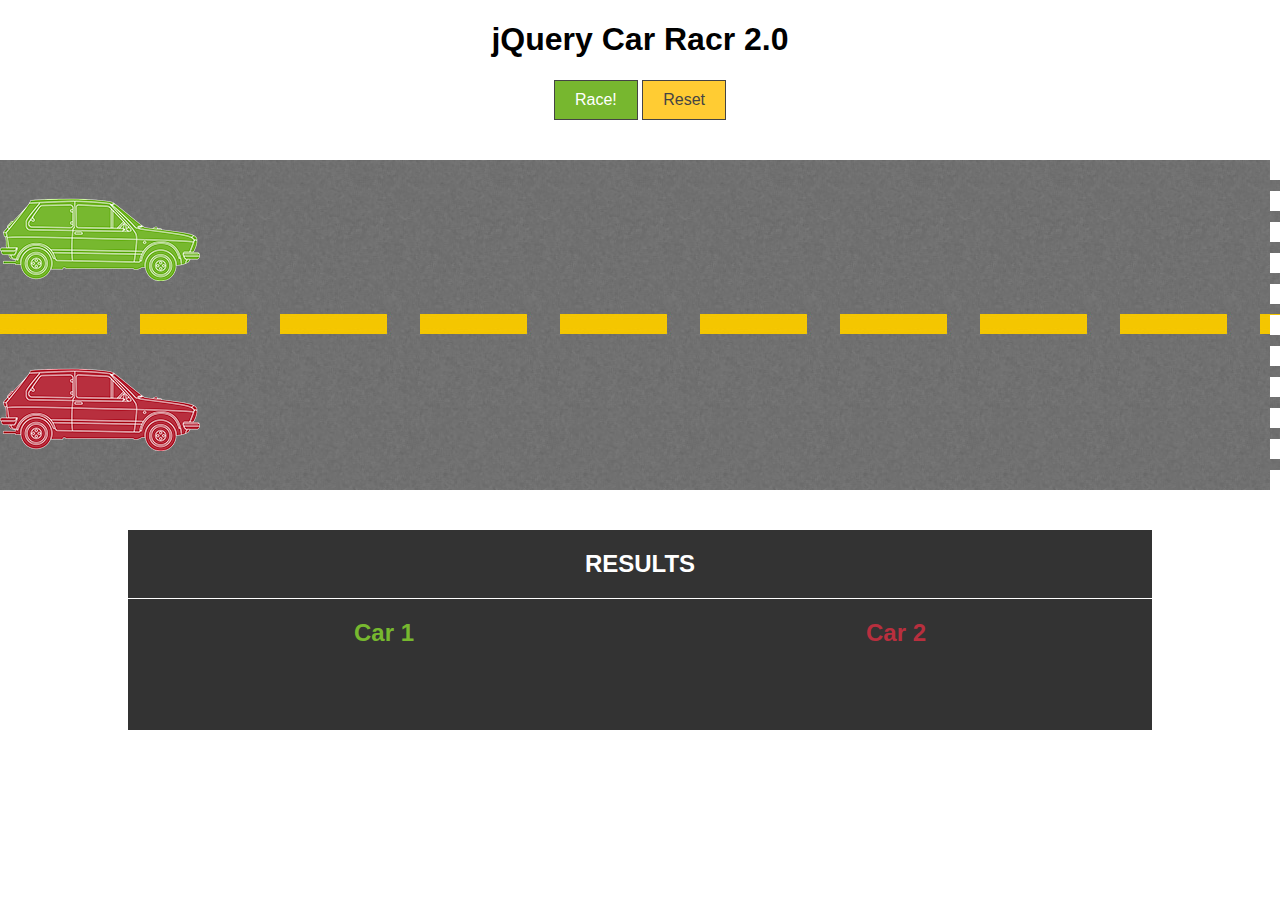
<file: jquery-car-racr/car.html>
<!doctype html>
<html>

    <head>
        <title>jQuery Car Racr 2.0</title>
        
        <link rel="stylesheet" href="css/normalize.css">
        <link rel="stylesheet" href="css/styles.css">
        
    </head>
    
    <body id="race">
        <h1>jQuery Car Racr 2.0</h1>
        
        <input type="button" value="Race!" id="go">
        <input type="button" value="Reset" id="reset">
        
        <div id="racetrack">
            <img src="img/car1.png" alt="Green car" id="car1" class="car">
            <img src="img/car2.png" alt="Red car" id="car2" class="car">
        </div>
        
        <div id="raceInfoContainer" class="clearfix">
            <h2>Results</h2>
            <div id="raceInfo1" class="raceInfo">Car 1<span></span></div>
            <div id="raceInfo2" class="raceInfo">Car 2<span></span></div>
        </div>
        
        <!-- Load the CDN first -->
        <script src="//code.jquery.com/jquery-2.1.4.min.js"></script>
        
        <!-- If CDN fails to load, serve up the local version -->
        <script>window.jQuery || document.write('<script src="js/jquery-2.1.4.js"><\/script>');</script>
        
        <script src="js/script.js"></script>
    </body>
    
</html>
</file>
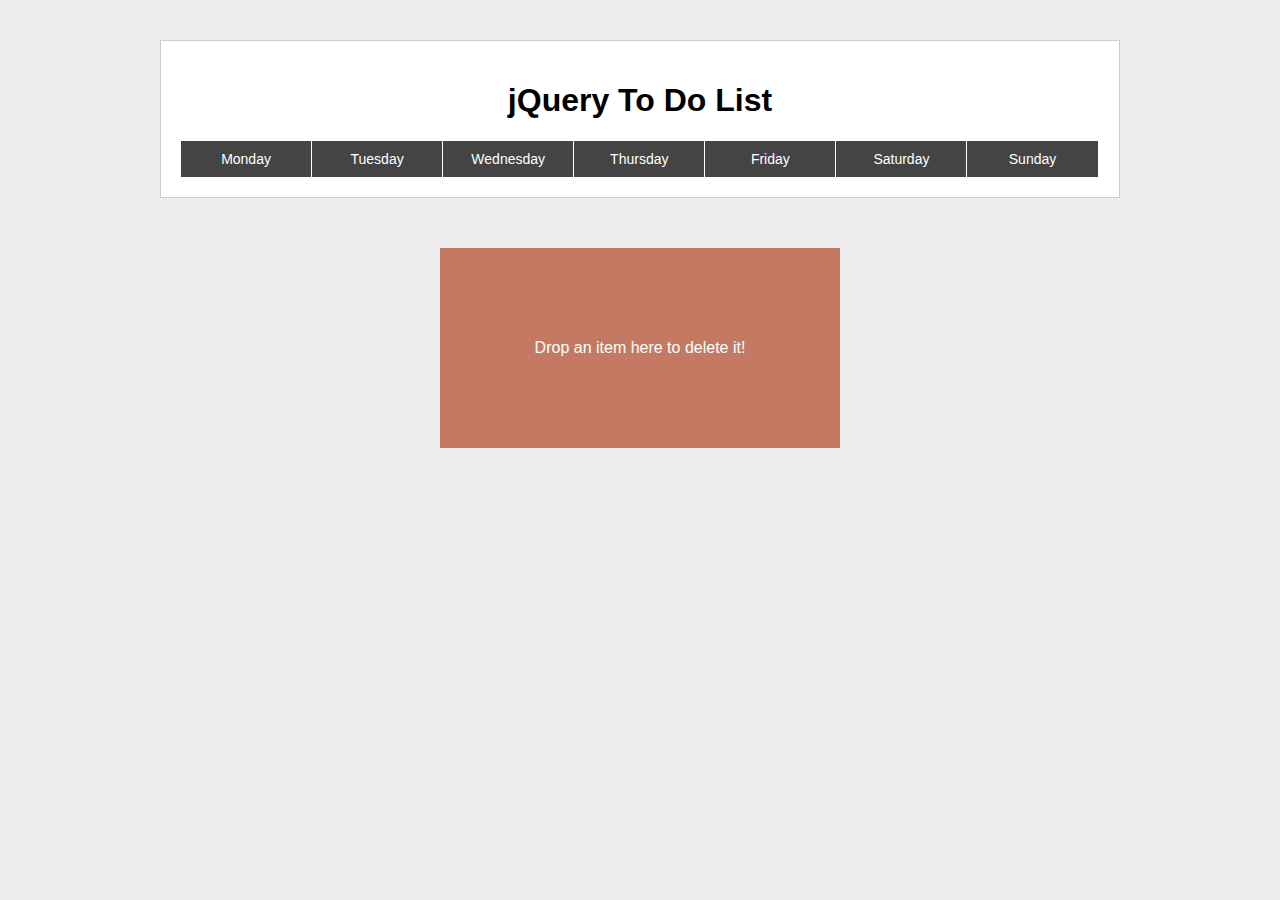
<file: jquery-todo-list/todolist.html>
<!doctype html>
<html lang="en">

  <head>
    
    <meta charset="utf-8">
    <meta name="description" content="An example web application utilizing jQuery to manage a daily to-do list.">
    <meta name="author" content="Adam Elders">
    
    <title>jQuery To Do List</title>
    
    <!-- Normalize CSS, Custom CSS -->
    <link href="css/normalize.css" rel="stylesheet">
    <link href="css/styles.css" rel="stylesheet">
    
  </head>
    
  <body>
    
    <div class="container" id="todoListWrapper">
      <h1>jQuery To Do List</h1>
      
      <div id="todoList">
        
        <ul>
          <li class="listTitle">Monday</li>
          <li class="addItem"><input type="text" placeholder="add new item..."></li>
        </ul>
        <ul>
          <li class="listTitle">Tuesday</li>
          <li class="addItem"><input type="text" placeholder="add new item..."></li>
        </ul>
        <ul>
          <li class="listTitle">Wednesday</li>
          <li class="addItem"><input type="text" placeholder="add new item..."></li>
        </ul>
        <ul>
          <li class="listTitle">Thursday</li>
          <li class="addItem"><input type="text" placeholder="add new item..."></li>
        </ul>
        <ul>
          <li class="listTitle">Friday</li>
          <li class="addItem"><input type="text" placeholder="add new item..."></li>
        </ul>
        <ul>
          <li class="listTitle">Saturday</li>
          <li class="addItem"><input type="text" placeholder="add new item..."></li>
        </ul>
        <ul>
          <li class="listTitle">Sunday</li>
          <li class="addItem"><input type="text" placeholder="add new item..."></li>
        </ul>
        
      </div>
      
    </div>
    
    <div id="trash">Drop an item here to delete it!</div>
    
    <!-- Custom JS -->
    <script src="js/script.js"></script>
  </body>
  
</html>
</file>
<file: css-orbit-animation/style.css>
/* Create animation for the stars fading in an out. */
@-webkit-keyframes starPulse {
    0% { opacity: 1; }
    100% { opacity: 0.2; }
}

@-moz-keyframes starPulse {
    0% { opacity: 1; }
    100% { opacity: 0.2; }
}

@-o-keyframes starPulse {
    0% { opacity: 1; }
    100% { opacity: 0.2; }
}

@keyframes starPulse {
    0% { opacity: 1; }
    100% { opacity: 0.2; }
}

/* Create animation for the Sun to make it glow. */
@-webkit-keyframes sunFire {
    0% {
        -webkit-box-shadow: 0 0 50px #f5c91a;
        -moz-box-shadow: 0 0 50px #f5c91a;
        -o-box-shadow: 0 0 50px #f5c91a;
        box-shadow: 0 0 50px #f5c91a;
    }
    100% {
        -webkit-box-shadow: 0 0 100px #f5c91a;
        -moz-box-shadow: 0 0 100px #f5c91a;
        -o-box-shadow: 0 0 100px #f5c91a;
        box-shadow: 0 0 100px #f5c91a;
    }
}

@-moz-keyframes sunFire {
    0% {
        -webkit-box-shadow: 0 0 50px #f5c91a;
        -moz-box-shadow: 0 0 50px #f5c91a;
        -o-box-shadow: 0 0 50px #f5c91a;
        box-shadow: 0 0 50px #f5c91a;
    }
    100% {
        -webkit-box-shadow: 0 0 100px #f5c91a;
        -moz-box-shadow: 0 0 100px #f5c91a;
        -o-box-shadow: 0 0 100px #f5c91a;
        box-shadow: 0 0 100px #f5c91a;
    }
}

@-o-keyframes sunFire {
    0% {
        -webkit-box-shadow: 0 0 50px #f5c91a;
        -moz-box-shadow: 0 0 50px #f5c91a;
        -o-box-shadow: 0 0 50px #f5c91a;
        box-shadow: 0 0 50px #f5c91a;
    }
    100% {
        -webkit-box-shadow: 0 0 100px #f5c91a;
        -moz-box-shadow: 0 0 100px #f5c91a;
        -o-box-shadow: 0 0 100px #f5c91a;
        box-shadow: 0 0 100px #f5c91a;
    }
}

@keyframes sunFire {
    0% {
        -webkit-box-shadow: 0 0 50px #f5c91a;
        -moz-box-shadow: 0 0 50px #f5c91a;
        -o-box-shadow: 0 0 50px #f5c91a;
        box-shadow: 0 0 50px #f5c91a;
    }
    100% {
        -webkit-box-shadow: 0 0 100px #f5c91a;
        -moz-box-shadow: 0 0 100px #f5c91a;
        -o-box-shadow: 0 0 100px #f5c91a;
        box-shadow: 0 0 100px #f5c91a;
    }
}

/* Create animation for rotation. */
@-webkit-keyframes rotate {
    0% { transform: rotate(0); }
    100% { transform: rotate(360deg); }
}

@-moz-keyframes rotate {
    0% { transform: rotate(0); }
    100% { transform: rotate(360deg); }
}

@-o-keyframes rotate {
    0% { transform: rotate(0); }
    100% { transform: rotate(360deg); }
}

@keyframes rotate {
    0% { transform: rotate(0); }
    100% { transform: rotate(360deg); }
}

/* End animations. */

html, body {
    height: 100%;
    width: 100%;
}

h3 {
    color: white;
    font-family: "Segoe UI", sans-serif;
}

#universe {
    /* Default background to black color if the browser can't dispaly CSS3 gradients. */
    background: black;
    
    /* CSS3 radial gradient for the background, with support for -webkit
    (Chrome/Opera/Safari), -moz (Firefox), and -o (old Opera) prefixes. */
    background: -webkit-radial-gradient(#555, #000);
    background: -moz-radial-gradient(#555, #000);
    background: -o-radial-gradient(#555, #000);
    background: radial-gradient(#555, #000);
    
}

#stars {
    /* Position the stars on a lower z-index. */
    position: absolute;
    z-index: 2;
    top: 0;
    left: 0;
    
    height: 100%;
    width: 100%;
    background: url('images/stars.png');
    
    /* Attach the starPulse animation */
    -webkit-animation: starPulse 2s infinite alternate;
    -moz-animation: starPulse 2s infinite alternate;
    -o-animation: starPulse 2s infinite alternate;
    animation: starPulse 2s infinite alternate;
}

#sun {
    /* Position the Sun in the exact center of the screen. */
    position: absolute;
    top: 50%;
    left: 50%;
    z-index: 3;
    margin-top: -100px;
    margin-left: -100px;
    
    height: 200px;
    width: 200px;
    
    /* Make the sun div a circle. */
    -webkit-border-radius: 100%;
    
    /* CSS3 radial background to make the sun, instead of using an image. */
    background: orange;
    background: -webkit-radial-gradient(#f5c313, #ec7e08);
    background: -moz-radial-gradient(#f5c313, #ec7e08);
    background: -o-radial-gradient(#f5c313, #ec7e08);
    background: radial-gradient(#f5c313, #ec7e08);
    
    /* Give the sun a shadow/glow */
    -webkit-box-shadow: 0 0 50px #f5c91a;
    -moz-box-shadow: 0 0 50px #f5c91a;
    box-shadow: 0 0 50px #f5c91a;
    
    /* Associate the sunFire animation with the Sun. */
    -webkit-animation: sunFire 2s infinite alternate;
    -moz-animation: sunFire 2s infinite alternate;
    -o-animation: sunFire 2s infinite alternate;
    animation: sunFire 2s infinite alternate;
}

#earth-orbit {
    /* Set the Earth's orbit path via a div. */
    position: absolute;
    top: 50%;
    left: 50%;
    margin-top: -325px;
    margin-left: -300px;
    z-index: 4;
    height: 650px;
    width: 600px;
    
    /* Make the Earht's orbit a circle. */
    -webkit-border-radius: 100%;
    -moz-border-radius: 100%;
    -o-border-radius: 100%;
    border-radius: 100%;
    
    /* Associate with the rotate animation. */
    -webkit-animation: rotate 30s linear infinite;
    -moz-animation: rotate 30s linear infinite;
    -o-animation: rotate 30s linear infinite;
    animation: rotate 30s linear infinite;
}

#earth {
    /* Position the Earth on the orbit. */
    position: absolute;
    top: 50%;
    left: 0;
    
    margin-top: -40px;
    
    /* Associate with the rotate animation. */
    -webkit-animation: rotate 3s linear infinite;
    -moz-animation: rotate 3s linear infinite;
    -o-animation: rotate 3s linear infinite;
    animation: rotate 3s linear infinite;
}

#moon-orbit {
    /* Set the Moon's orbit path via a div. */
    height: 120px;
    width: 120px;
    position: absolute;
    z-index: 4;
    top: 50%;
    left: -20px;
    margin-top: -60px;
    
    /* Make the Moon's orbit a circle. */
    -webkit-border-radius: 100%;
    -moz-border-radius: 100%;
    -o-border-radius: 100%;
    border-radius: 100%;
    
    /* Associate with the rotate animation. */
    -webkit-animation: rotate 4s linear infinite reverse;
    -moz-animation: rotate 4s linear infinite reverse;
    -o-animation: rotate 4s linear infinite reverse;
    animation: rotate 4s linear infinite reverse;
}

#moon {
    /* Make the Moon using a div, position it on its orbit around Earth. */
    height: 20px;
    width: 20px;
    background: gray;
    background: -webkit-radial-gradient(#ddd, #888);
    background: -moz-radial-gradient(#ddd, #888);
    background: -o-radial-gradient(#ddd, #888);
    background: radial-gradient(#ddd, #888);
    
    /* Make the Moon a circle. */
    -webkit-border-radius: 100%;
    -moz-border-radius: 100%;
    -o-border-radius: 100%;
    border-radius: 100%;
}
</file>
<file: javascript-calculator/css/style.css>
body {
  background: #dddddd;
  font-family: Segoe UI, sans-serif;
}

h1 {
  margin-top: 3rem;
  text-align: center;
}

.calcContainer {
  border: 1px solid black;
  max-width: 400px;
  margin-top: 4rem;
  box-shadow: 0 0 10px black;
}

#expressionText, #inputOutputText {
  color: white;
  background-color: #555;
  height: 40px;
  text-align: right;
}

.button {
  height: 50px;
  background-color: #555;
  color: white;
}

.button:hover {
  background-color: #c9c9c9 !important;
  color: black !important;
}

#inputOutputText {
  font-size: 22px;
}

.info {
  max-width: 1000px;
}

.infoCheck {
  max-width: 400px;
  margin: 0 auto;
  padding: 1rem 2rem;
}

#workaroundInfo, .infoLegend {
  background: #fff;
  border: 1px solid grey;
  padding: 1rem;
  margin: 2rem 0;
  box-shadow: 3px 3px 3px grey;
}

.infoTitle {
  text-align: center;
  text-decoration: underline;
  font-size: 20px;
}

.shortcuts {
  margin: 0 auto;
  border: 1px solid grey;
  box-shadow: 3px 3px 3px grey;
}
</file>
<file: jquery-todo-list/css/styles.css>
body {
    background: #eee;
}

.container {
    position: relative;
    width: 800px;
    margin: 40px auto;
    background: white;
    padding: 20px;
    box-sizing: border-box;
    border: solid 1px #ccc;
}

.container:after {
    display: table;
    content: "";
    clear: both;
}

ul {
    width: 48%;
    float: left;
    margin: 0;
    padding: 0 1%;
    list-style: none;
}

ul li {
    background: #eee;
    padding: 10px;
    margin: 2px 0;
    border: solid 1px #ccc;
}

ul li:hover {
    background: #ddd;
    border-color: #aaa;
    cursor: pointer;
}

ul li:active {
    transform: rotate(2deg);
    background: #ccc;
    border-color: #999;
    box-shadow: 0 10px -4px #111;
}

#todoListWrapper {
    width: 960px;
    text-align: center;
}

#todoList:after {
    clear: both;
    display: table;
    content: "";
}

#todoList ul {
    width: 14.28%;
    margin: 0;
    padding: 0;
    position: relative;
}

#todoList li {
    background: none;
    padding: 5px;
    border: none;
    margin: 0;
    text-align: left;
    font-size: 12px;
}

#todoList li:hover {
    background: #eee;
}

#todoList li.listTitle {
    background: #444;
    color: white;
    padding: 10px;
    text-align: center;
    border-right: solid 1px white;
    font-size: 14px;
}

#todoList li.listTitle:hover,
#todoList li.listTitle:active {
    cursor: default;
    transform: none;
}

#todoList .emptySpace {
    background: #fc3;
    border: dashed 1px #777;
    height: 10px;
}

#todoList li.addItem {
    display: none;
    position: absolute;
    top: 0;
    background: none;
}

#todoList ul:hover li.addItem {
    display: block;
}

#todoList li.addItem input {
    width: 100%;
    padding: 4px;
}

#todoList li.addItem:active {
    transform: none;   
}

#trash {
    background: rgba(178, 73, 38, 0.7);
    color: white;
    height: 200px;
    width: 400px;
    margin: 50px auto 0;
    line-height: 200px;
    text-align: center;
}
</file>
<file: mnml-website/style.css>
body {
    background: url(img/background.jpg) center center no-repeat;
    background-size: cover;
    color: white;
    font-family: Courier, monospace;
    font-size: 14px;
}

#container {
    width: 620px;
    margin: 0 auto;
}

header {
    text-align: center;
    padding: 20px 0;
    border-bottom: solid 1px white;
}

nav {
    margin-top: 20px;
}

nav ul {
    list-style: none;
    padding: 0;
    margin: 0;
}

nav ul li {
    display: inline-block;
    margin: 0 15px;
}

a:link {
    color: white;
    text-decoration: none;
    text-transform: lowercase;
}

a:visited {
    color: white;
}

a:hover {
    color: #ffea00;
}

#tagline {
    text-align: center;
    margin: 50px 0 0;
}

#tagline h1 {
    margin-bottom: 160px;
}

#tagline h1 em {
    font-weight: lighter;
    font-style: normal;
    display: block;
}

a.button {
    display: block;
    height: 86px;
    width: 305px;
    background: url(img/button-background.png) top left no-repeat;
    margin: 0 auto;
    color: black;
    font-size: 18px;
    line-height: 86px;
    font-weight: bold;
}

a.button:hover {
    color: white;
    text-shadow: 0 1px 5px #333;
}

a.button:active {
    position: relative;
    top: 1px;
}

footer {
    text-align: center;
    font-size: 12px;
    margin-top: 150px;
}
</file>
<file: nasa-api/css/style.css>
.mainContainer {
  margin: 3rem auto;
  border: 1px solid grey;
  box-shadow: 3px 3px 3px grey;
}

.mainContainer h1 {
  margin: 1rem 0;
}

.links {
  padding: 1rem;
}

.navTitle {
  border-left: 1px solid #f2f2f2;
  border-right: 1px solid #f2f2f2;
  padding: 0 1rem;
}

.imgTitle {
  text-align: center;
}

.imageAndCopyright {
  text-align: center;
}

#date, #copyright {
  display: inline-block;
}

.apiContainer {
  margin: 3rem auto;
  padding: 1rem;
  border: 1px solid grey;
}

#image {
  display: block;
  margin: 0 auto;
}

#explanation {
  clear: both;
  padding: 1rem;
  margin: 1rem 5rem;
  border-radius: 10px;
}

@media only screen and (max-width: 992px) {
  .navTitle {
    border: none;
    padding: 0 0;
  }
  
  #copyright, #date {
    padding: 0;
  }
  
  #explanation {
    margin: 1rem 0;
  }
}

@media only screen and (max-width: 1199px) {
  #copyright, #date {
    padding: 0;
  }
  
  #explanation {
    margin: 1rem 2rem;
  }
}

@media only screen and (max-width: 768px) {
  #explanation {
    margin: 0;
  }
}
</file>
<file: jquery-car-racr/css/styles.css>
body {
    text-align: center;
}

#racetrack {
    background: url('../img/road.jpg') center left repeat-x;
    height: 330px;
    border-right: dashed 10px white;
    box-sizing: border-box;
    margin: 40px 0;
}

.car {
    display: block;
    position: relative;
}

#car1 { top: 30px; }
#car2 { top: 100px; }

#raceInfoContainer {
    width: 80%;
    margin: 40px auto 0;
    background: #333;
    height: 200px;
}

#raceInfoContainer h2 {
    color: white;
    text-transform: uppercase;
    border-bottom: solid 1px white;
    padding: 20px 0;
}

.raceInfo {
    font-size: 24px;
    font-weight: bold;
    color: white;
    width: 50%;
    float: left;
}

.raceInfo span {
    display: block;
    font-weight: normal;
    font-size: 18px;
    color: white;
}

#raceInfo1 {
    color: #77b82f;
}

#raceInfo2 {
    color: #b82f3e;
}

input[type="button"] {
    background: #77b72f;
    color: white;
    padding: 10px 20px;
    border: solid 1px #444;
}

input#reset {
    background: #fc3;
    color: #444;
}

.clearfix:after {
    content:"";
    display: table;
    clear: both;
}
</file>
